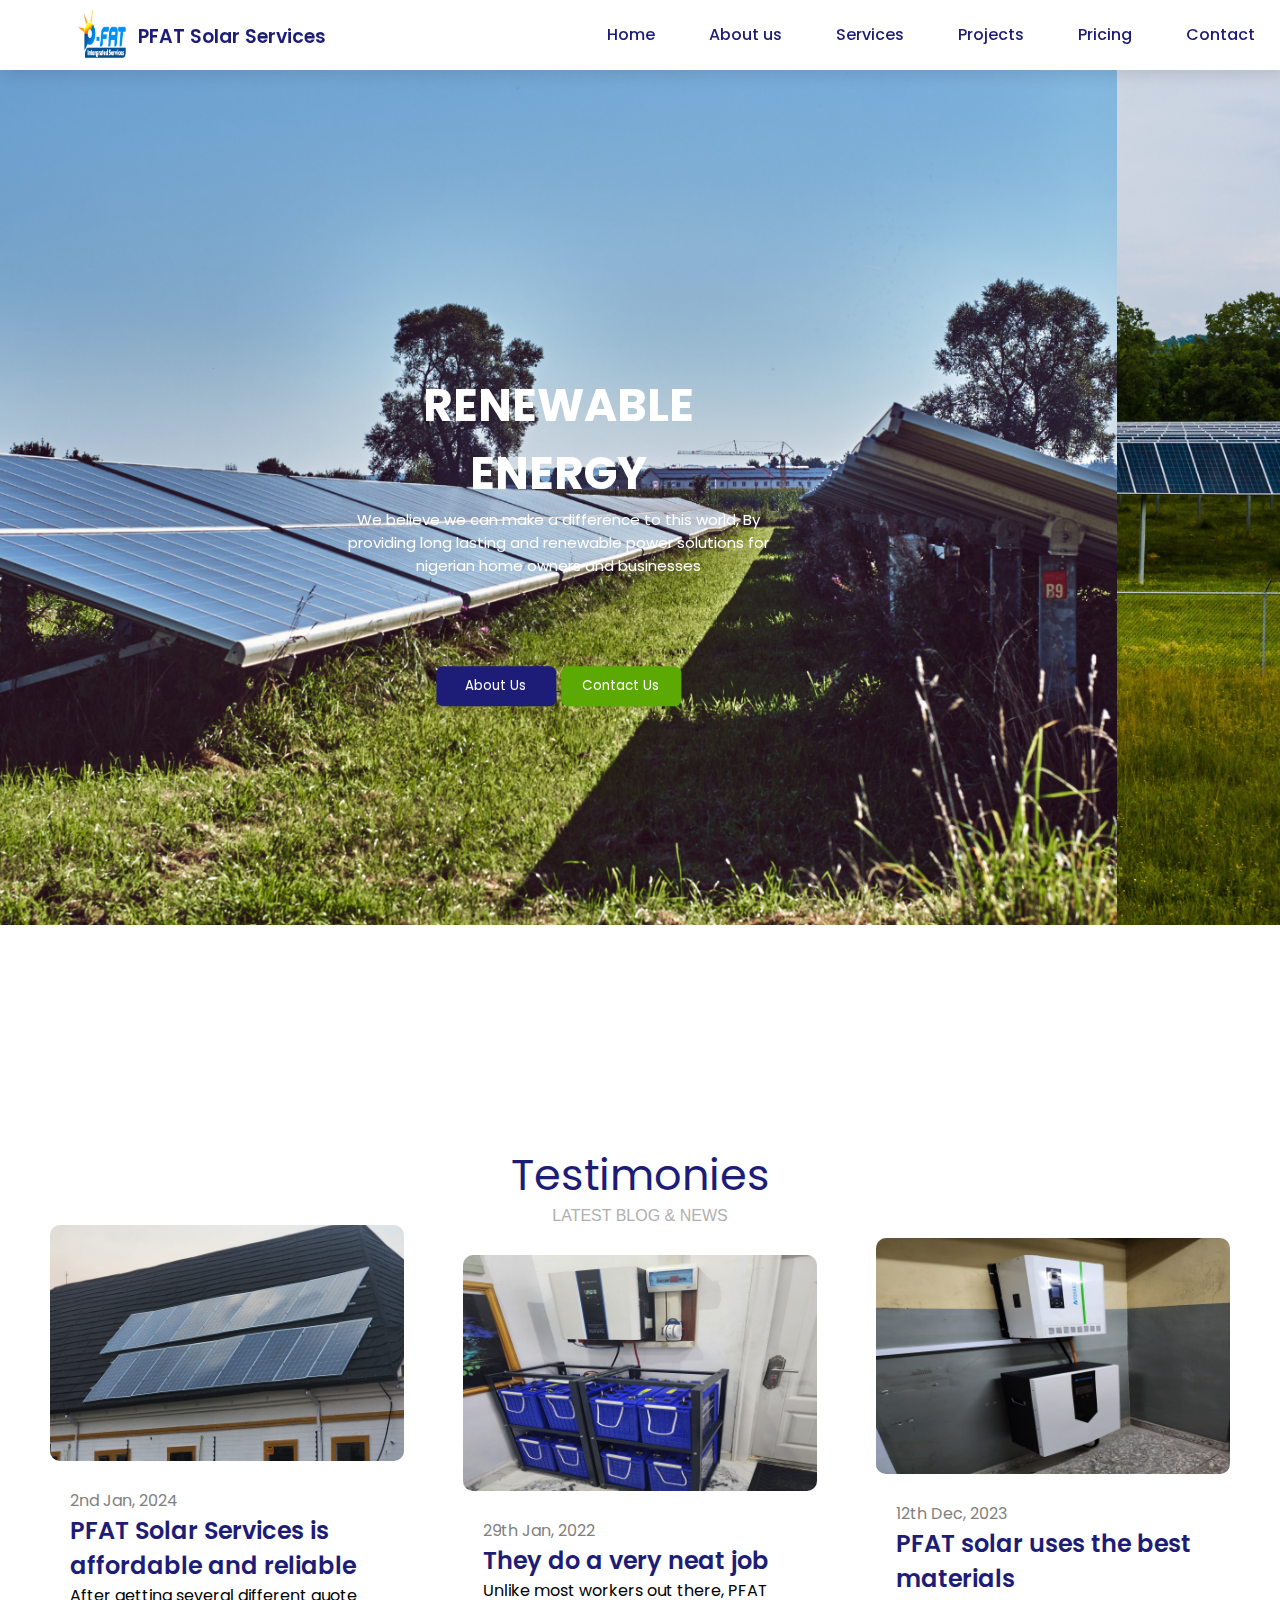
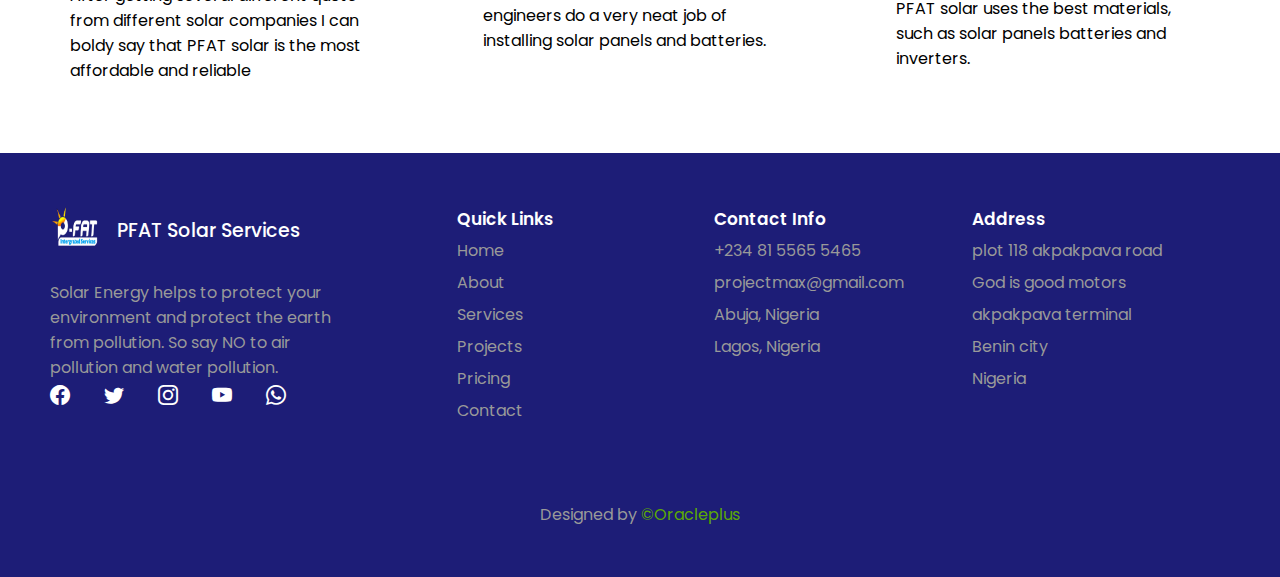
<file: index.html>
<!DOCTYPE html>
<html lang="en">
  <head>
    <meta charset="UTF-8" />
    <meta http-equiv="X-UA-Compatible" content="IE=edge" />
    <meta name="viewport" content="width=device-width, initial-scale=1.0" />
    <link rel="stylesheet" href="style.css" type="text/css" />
    <link
      href="https://cdn.jsdelivr.net/npm/bootstrap@5.1.3/dist/css/bootstrap.min.css"
      rel="stylesheet"
      integrity="sha384-1BmE4kWBq78iYhFldvKuhfTAU6auU8tT94WrHftjDbrCEXSU1oBoqyl2QvZ6jIW3"
      crossorigin="anonymous"
    />
    <link
      rel="stylesheet"
      href="https://cdn.jsdelivr.net/npm/bootstrap-icons@1.3.0/font/bootstrap-icons.css"
    />
    <title>PFAT Solar Services</title>
    <link
      rel="shortcut icon"
      type="image/png"
      href="assets/favicon image.png"
    />
  </head>

  <body>
    <div>
      <!-- Nav Bar -->
      <div class="main-bar">
        <nav>
          <input type="checkbox" id="check" />
          <label for="check" class="checkbtn">
            <span></span>
            <span></span>
            <span></span>
          </label>

          <div class="rolo">
            <a href="index.html">
              <img src="assets/reks.png" alt="" />
            </a>
          </div>

          <div class="logo-header">
            <a href="index.html"> PFAT Solar Services </a>
          </div>

          <ul>
            <li class="active"><a href="index.html">Home</a></li>
            <li><a href="about.html" target="_self">About us</a></li>
            <li><a href="service.html" target="_self">Services</a></li>
            <li><a href="project.html" target="_self">Projects</a></li>
            <li><a href="pricing.html" target="_self">Pricing</a></li>
            <li><a href="contact.html" target="_self">Contact</a></li>
          </ul>
        </nav>
      </div>

      <!-- carousel -->
      <div
        id="carouselExampleCaptions"
        class="carousel slide mag"
        data-bs-ride="carousel"
      >
        <div class="carousel-indicators">
          <button
            type="button"
            data-bs-target="#carouselExampleCaptions"
            data-bs-slide-to="0"
            class="active"
            aria-current="true"
            aria-label="Slide 1"
          ></button>
          <button
            type="button"
            data-bs-target="#carouselExampleCaptions"
            data-bs-slide-to="1"
            aria-label="Slide 2"
          ></button>
          <button
            type="button"
            data-bs-target="#carouselExampleCaptions"
            data-bs-slide-to="2"
            aria-label="Slide 3"
          ></button>
        </div>
        <div class="carousel-inner">
          <div class="carousel-item active solar1 pos">
            <div class="txt-alg pos-rel w-40 clr-white">
              <h1 class="font-60">SOLAR POWER</h1>
              <p class="font-15">
                Solar energy is a good way to make electricity without harming the environment. 
              It helps to stop climate change and makes the air cleaner. 
              It also saves money and makes people safer and happier....
              </p>
              <div class="btn-div">
                <a href="about.html" target="_self">
                  <button class="btn-blue">About Us</button>
                </a>
                <a href="contact.html" target="_self">
                  <button class="btn-green">Contact Us</button>
                </a>
              </div>
            </div>
            <div class="carousel-caption d-none d-md-block"></div>
          </div>
          <div class="carousel-item solar2 pos">
            <div class="txt-alg pos-rel w-40 clr-white">
              <h1 class="font-60">SAVE THE EARTH</h1>
              <p class="font-15">
                We believe we can make a difference to this world,
                 By providing long lasting and renewable power solutions for nigerian
            home owners and businesses
              </p>
              <div class="btn-div">
                <a href="about.html" target="_self">
                  <button class="btn-blue">About Us</button>
                </a>
                <a href="contact.html" target="_self">
                  <button class="btn-green">Contact Us</button>
                </a>
              </div>
            </div>
            <div class="carousel-caption d-none d-md-block"></div>
          </div>
          <div class="carousel-item solar3 pos">
            <div class="pos-rel w-40 txt-alg clr-white">
              <h1 class="font-60">RENEWABLE ENERGY</h1>
              <p class="font-15">
                We believe we can make a difference to this world, 
                By providing long lasting and renewable power solutions for nigerian
            home owners and businesses
              </p>
              <div class="btn-div">
                <a href="about.html" target="_self">
                  <button class="btn-blue">About Us</button>
                </a>
                <a href="contact.html" target="_self">
                  <button class="btn-green">Contact Us</button>
                </a>
              </div>
            </div>
            <div class="carousel-caption d-none d-md-block"></div>
          </div>
        </div>
        <button
          class="carousel-control-prev"
          type="button"
          data-bs-target="#carouselExampleCaptions"
          data-bs-slide="prev"
        >
          <span class="carousel-control-prev-icon" aria-hidden="true"></span>
          <span class="visually-hidden">Previous</span>
        </button>
        <button
          class="carousel-control-next"
          type="button"
          data-bs-target="#carouselExampleCaptions"
          data-bs-slide="next"
        >
          <span class="carousel-control-next-icon" aria-hidden="true"></span>
          <span class="visually-hidden">Next</span>
        </button>
      </div>
      <!-- OUR TEAM -->
      <div class="p-50">
        <div class="mtb-20 txt-alg">
          <div class="blog-font clr-blue">Our Team</div>
          <p class="sub-headings">OUR EXPERT AGENTS</p>
        </div>

        <div class="team-container">
          <div class="txt-alg card-me">
            <div><img src="img/robin.png" /></div>
            <div class="p-10">
              <h3 class="clr-blue">Robin Smith</h3>
              <p class="clr-red">Technical Director</p>
            </div>
          </div>
          <div class="txt-alg card-me">
            <div><img src="img/david.png" /></div>
            <div class="p-10">
              <h3 class="clr-blue">David Bairstow</h3>
              <p class="clr-red">Manager</p>
            </div>
          </div>
          <div class="txt-alg card-me">
            <div><img src="img/wood.png" /></div>
            <div class="p-10">
              <h3 class="clr-blue">Snow Wood</h3>
              <p class="clr-red">Assistant Manager</p>
            </div>
          </div>
          <div class="txt-alg card-me">
            <div><img src="img/john.png" /></div>
            <div class="p-10">
              <h3 class="clr-blue">Barry John</h3>
              <p class="clr-red">Technician</p>
            </div>
          </div>
        </div>
      </div>

      <!-- THE SOLAR GUY -->
      <div class="p-50">
        <div class="mtb-20 txt-alg">
          <div class="blog-font clr-blue">D Solar Guy</div>
          <p class="sub-headings">ALL YOU NEED TO KNOW</p>
        </div>

        <div class="container-ff">
          <iframe width="100%" height="315" src="https://www.youtube.com/embed/M5FQs2HDeVo?si=d0Mk5VIYqygzjD2S" title="YouTube video player" frameborder="0" allow="accelerometer; autoplay; clipboard-write; encrypted-media; gyroscope; picture-in-picture; web-share" allowfullscreen></iframe>
        </div>
      </div>
      <!-- Our Blogs -->
      <section class="ptb-50">
        <div class="txt-alg">
          <div class="blog-font clr-blue">Testimonies</div>
          <p class="sub-headings">LATEST BLOG & NEWS</p>
        </div>

        <div class="blogs-contain">
          <div class="blog-box">
            <div class="blog-img">
              <img src="assets/solar2.jpeg" alt="" />
            </div>

            <div class="blog-text">
              <span>2nd Jan, 2024</span>
              <a href="#" class="blog-title"
                >PFAT Solar Services is affordable and reliable</a
              >
              <p>
                After getting several different quote from different solar
                companies I can boldy say that PFAT solar is the most affordable 
                and reliable
              </p>
            </div>
          </div>

          <div class="blog-box">
            <div class="blog-img">
              <img src="img/solarp2.jpeg" alt="" />
            </div>

            <div class="blog-text">
              <span>29th Jan, 2022</span>
              <a href="#" class="blog-title"
                >They do a very neat job</a
              >
              <p>
                Unlike most workers out there, PFAT engineers do a very neat job 
                of installing solar panels and batteries.
              </p>
            </div>
          </div>

          <div class="blog-box">
            <div class="blog-img">
              <img src="img/solarp3.jpeg" alt="" />
            </div>

            <div class="blog-text">
              <span>12th Dec, 2023</span>
              <a href="#" class="blog-title"
                >PFAT solar uses the best materials</a
              >
              <p>
                PFAT solar uses the best materials, such as solar panels batteries and 
                inverters.
              </p>
            </div>
          </div>
        </div>
      </section>

      <!-- Footer -->
      <footer class="footer">
        <div class="footer-left">
          <div class="container-xx">
            <div class="footer-img">
              <img src="assets/yoo.png" alt="Logo" />
            </div>
            <div class="footer-link">
              <a href="#" class="white"> PFAT Solar Services </a>
            </div>
          </div>
          <p>
            Solar Energy helps to protect your environment and protect the earth
            from pollution. So say NO to air pollution and water pollution.
          </p>
          <div class="socials">
            <a href="#"><i class="bi bi-facebook"></i></a>
            <a href="#"><i class="bi bi-twitter"></i></a>
            <a href="https://www.instagram.com/pfatsolar/" target="_blank"><i class="bi bi-instagram"></i></a>
            <a href="https://www.youtube.com/@D.solarguy" target="_blank"><i class="bi bi-youtube"></i></a>
            <a href="#"><i class="bi bi-whatsapp"></i></a>
          </div>
        </div>
        <ul class="footer-right">
          <li>
            <h2>Quick Links</h2>
            <ul class="box">
              <li><a href="#">Home</a></li>
              <li><a href="about.html">About</a></li>
              <li><a href="services.html">Services</a></li>
              <li><a href="projects.html">Projects</a></li>
              <li><a href="pricing.html">Pricing</a></li>
              <li><a href="contact.html">Contact</a></li>
            </ul>
          </li>
          <li class="features">
            <h2>Contact Info</h2>
            <ul class="box">
              <li><a href="8155655465">+234 81 5565 5465</a></li>
              <li><a href="#">projectmax@gmail.com</a></li>
              <li><a href="#">Abuja, Nigeria</a></li>
              <li><a href="#">Lagos, Nigeria</a></li>
            </ul>
          </li>
          <li>
            <h2>Address</h2>
            <ul class="box">
              <li><a href="#">plot 118 akpakpava road</a></li>
              <li><a href="#">God is good motors akpakpava terminal</a></li>
              <li><a href="#">Benin city</a></li>
              <li><a href="#">Nigeria</a></li>
            </ul>
          </li>
        </ul>

        <div class="footer-bottom">
          <p>
            Designed by
            <span class="project"> &copy;Oracleplus </span>
          </p>
        </div>
      </footer>
    </div>

    <script
      src="https://cdn.jsdelivr.net/npm/bootstrap@5.2.3/dist/js/bootstrap.bundle.min.js"
      integrity="sha384-kenU1KFdBIe4zVF0s0G1M5b4hcpxyD9F7jL+jjXkk+Q2h455rYXK/7HAuoJl+0I4"
      crossorigin="anonymous"
    ></script>
  </body>
</html>
</file>
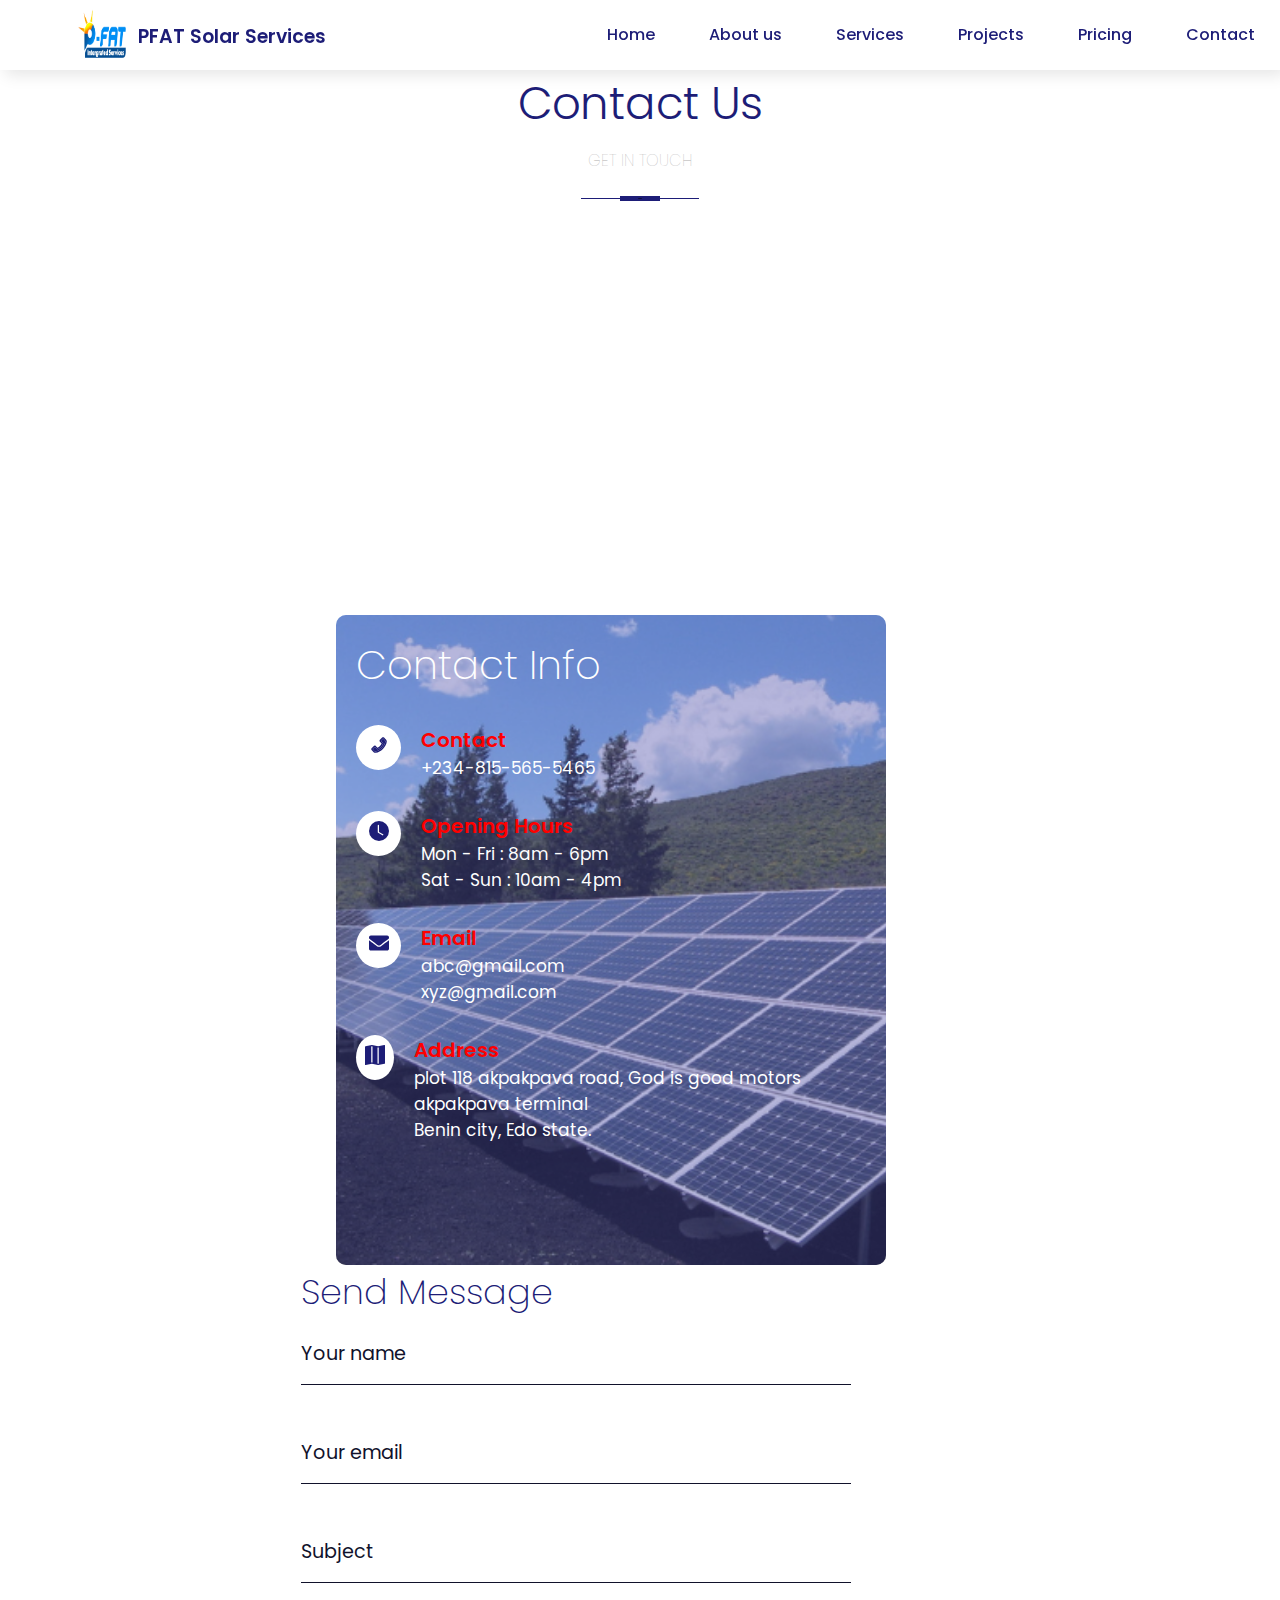
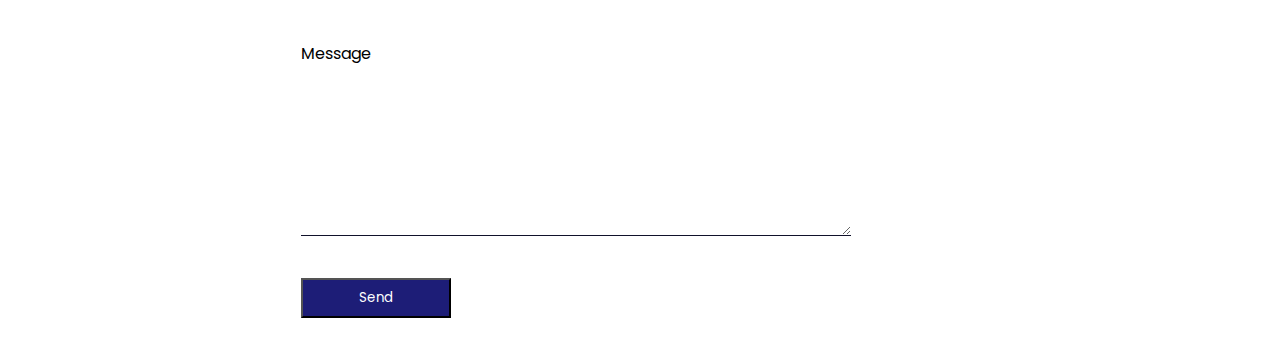
<file: contact.html>
<!DOCTYPE html>
<html lang="en">
  <head>
    <meta charset="UTF-8" />
    <meta http-equiv="X-UA-Compatible" content="IE=edge" />
    <meta name="viewport" content="width=device-width, initial-scale=1.0" />
    <title>Contact</title>
    <link rel="stylesheet" href="contact.css" />
    <link rel="stylesheet" href="style.css" type="text/css" />
    <link
      rel="shortcut icon"
      type="image/png"
      href="assets/favicon image.png"
    />
  </head>
  <body>
    <!-- Nav Bar -->
    <div class="main-bar">
      <nav>
        <input type="checkbox" id="check" />
        <label for="check" class="checkbtn">
          <span></span>
          <span></span>
          <span></span>
        </label>

        <div class="rolo">
          <a href="index.html">
            <img src="assets/reks.png" alt="" />
          </a>
        </div>

        <div class="logo-header">
          <a href="index.html"> PFAT Solar Services </a>
        </div>

        <ul>
          <li class="active"><a href="index.html">Home</a></li>
          <li><a href="about.html" target="_self">About us</a></li>
          <li><a href="service.html" target="_self">Services</a></li>
          <li><a href="project.html" target="_self">Projects</a></li>
          <li><a href="pricing.html" target="_self">Pricing</a></li>
          <li><a href="contact.html" target="_self">Contact</a></li>
        </ul>
      </nav>
    </div>

    <div class="contact-body">
      <!-- -----------------TITLE SECTION -->
      <h2 class="contact-title">Contact Us</h2>
      <h4 class="contact-sub-title">GET IN TOUCH</h4>
      <!-- --------------------BUTTONS SECTION -->
      <div class="contact-span">
        <svg
          xmlns="http://www.w3.org/2000/svg"
          width="16"
          height="16"
          fill="currentColor"
          id="midfirstl-svg"
          class="bi bi-dash-lg"
          viewBox="0 0 16 16"
        >
          <path
            fill-rule="evenodd"
            d="M2 8a.5.5 0 0 1 .5-.5h11a.5.5 0 0 1 0 1h-11A.5.5 0 0 1 2 8Z"
          />
        </svg>
        <svg
          xmlns="http://www.w3.org/2000/svg"
          width="16"
          height="16"
          fill="currentColor"
          id="middl-svg"
          class="bi bi-dash-lg"
          viewBox="0 0 16 16"
        >
          <path
            fill-rule="evenodd"
            d="M2 8a.5.5 0 0 1 .5-.5h11a.5.5 0 0 1 0 1h-11A.5.5 0 0 1 2 8Z"
          />
        </svg>
        <svg
          xmlns="http://www.w3.org/2000/svg"
          width="16"
          height="16"
          fill="currentColor"
          id="midlastl-svg"
          class="bi bi-dash-lg"
          viewBox="0 0 16 16"
        >
          <path
            fill-rule="evenodd"
            d="M2 8a.5.5 0 0 1 .5-.5h11a.5.5 0 0 1 0 1h-11A.5.5 0 0 1 2 8Z"
          />
        </svg>
      </div>
      <div class="map">
        <iframe
          src=" https://www.google.com/maps/embed?pb=!1m18!1m12!1m3!1d3965.397582184817!2d5.6318268737285475!3d6.3425256252425575!2m3!1f0!2f0!3f0!3m2!1i1024!2i768!4f13.1!3m3!1m2!1s0x1040d3708dd0ed55%3A0xb14e19d71612898f!2s114%20Akpakpava%20St%2C%20Avbiama%2C%20Benin%20City%20300102%2C%20Edo!5e0!3m2!1sen!2sng!4v1705077079146!5m2!1sen!2sng"
          width="100%"
          height="350"
          style="border: 0"
          allowfullscreen=""
          loading="lazy"
        ></iframe>
      </div>

      <!-- Content -->
      <div class="contact-content">
        <!-- Left -->
        <div class="contact-left">
          <div class="overlay">
            <h2>Contact Info</h2>
            <div class="mini-content">
              <div class="contact-icon">
                <svg
                  stroke="currentColor"
                  fill="currentColor"
                  stroke-width="0"
                  viewBox="0 0 1024 1024"
                  id="contact-svg"
                  height="1em"
                  width="1em"
                  xmlns="http://www.w3.org/2000/svg"
                >
                  <path
                    d="M721.7 184.9L610.9 295.8l120.8 120.7-8 21.6A481.29 481.29 0 0 1 438 723.9l-21.6 8-.9-.9-119.8-120-110.8 110.9 104.5 104.5c10.8 10.7 26 15.7 40.8 13.2 117.9-19.5 235.4-82.9 330.9-178.4s158.9-213.1 178.4-331c2.5-14.8-2.5-30-13.3-40.8L721.7 184.9z"
                  ></path>
                  <path
                    d="M877.1 238.7L770.6 132.3c-13-13-30.4-20.3-48.8-20.3s-35.8 7.2-48.8 20.3L558.3 246.8c-13 13-20.3 30.5-20.3 48.9 0 18.5 7.2 35.8 20.3 48.9l89.6 89.7a405.46 405.46 0 0 1-86.4 127.3c-36.7 36.9-79.6 66-127.2 86.6l-89.6-89.7c-13-13-30.4-20.3-48.8-20.3a68.2 68.2 0 0 0-48.8 20.3L132.3 673c-13 13-20.3 30.5-20.3 48.9 0 18.5 7.2 35.8 20.3 48.9l106.4 106.4c22.2 22.2 52.8 34.9 84.2 34.9 6.5 0 12.8-.5 19.2-1.6 132.4-21.8 263.8-92.3 369.9-198.3C818 606 888.4 474.6 910.4 342.1c6.3-37.6-6.3-76.3-33.3-103.4zm-37.6 91.5c-19.5 117.9-82.9 235.5-178.4 331s-213 158.9-330.9 178.4c-14.8 2.5-30-2.5-40.8-13.2L184.9 721.9 295.7 611l119.8 120 .9.9 21.6-8a481.29 481.29 0 0 0 285.7-285.8l8-21.6-120.8-120.7 110.8-110.9 104.5 104.5c10.8 10.8 15.8 26 13.3 40.8z"
                  ></path>
                </svg>
              </div>
              <div class="contact-texts">
                <h4>Contact</h4>
                <p>+234-815-565-5465</p>
              </div>
            </div>
            <div class="mini-content">
              <div class="contact-icon">
                <svg
                  stroke="currentColor"
                  fill="currentColor"
                  stroke-width="0"
                  viewBox="0 0 16 16"
                  id="contact-svg"
                  height="1em"
                  width="1em"
                  xmlns="http://www.w3.org/2000/svg"
                >
                  <path
                    d="M16 8A8 8 0 1 1 0 8a8 8 0 0 1 16 0zM8 3.5a.5.5 0 0 0-1 0V9a.5.5 0 0 0 .252.434l3.5 2a.5.5 0 0 0 .496-.868L8 8.71V3.5z"
                  ></path>
                </svg>
              </div>
              <div class="contact-texts">
                <h4>Opening Hours</h4>
                <p>Mon - Fri : 8am - 6pm</p>
                <p>Sat - Sun : 10am - 4pm</p>
              </div>
            </div>
            <div class="mini-content">
              <div class="contact-icon">
                <svg
                  stroke="currentColor"
                  fill="currentColor"
                  stroke-width="0"
                  viewBox="0 0 512 512"
                  id="contact-svg"
                  height="1em"
                  width="1em"
                  xmlns="http://www.w3.org/2000/svg"
                >
                  <path
                    d="M502.3 190.8c3.9-3.1 9.7-.2 9.7 4.7V400c0 26.5-21.5 48-48 48H48c-26.5 0-48-21.5-48-48V195.6c0-5 5.7-7.8 9.7-4.7 22.4 17.4 52.1 39.5 154.1 113.6 21.1 15.4 56.7 47.8 92.2 47.6 35.7.3 72-32.8 92.3-47.6 102-74.1 131.6-96.3 154-113.7zM256 320c23.2.4 56.6-29.2 73.4-41.4 132.7-96.3 142.8-104.7 173.4-128.7 5.8-4.5 9.2-11.5 9.2-18.9v-19c0-26.5-21.5-48-48-48H48C21.5 64 0 85.5 0 112v19c0 7.4 3.4 14.3 9.2 18.9 30.6 23.9 40.7 32.4 173.4 128.7 16.8 12.2 50.2 41.8 73.4 41.4z"
                  ></path>
                </svg>
              </div>
              <div class="contact-texts">
                <h4>Email</h4>
                <p>abc@gmail.com</p>
                <p>xyz@gmail.com</p>
              </div>
            </div>
            <div class="mini-content">
              <div class="contact-icon">
                <svg
                  stroke="currentColor"
                  fill="currentColor"
                  stroke-width="0"
                  viewBox="0 0 16 16"
                  id="contact-svg"
                  height="1em"
                  width="1em"
                  xmlns="http://www.w3.org/2000/svg"
                >
                  <path
                    fill-rule="evenodd"
                    d="M16 .5a.5.5 0 0 0-.598-.49L10.5.99 5.598.01a.5.5 0 0 0-.196 0l-5 1A.5.5 0 0 0 0 1.5v14a.5.5 0 0 0 .598.49l4.902-.98 4.902.98a.502.502 0 0 0 .196 0l5-1A.5.5 0 0 0 16 14.5V.5zM5 14.09V1.11l.5-.1.5.1v12.98l-.402-.08a.498.498 0 0 0-.196 0L5 14.09zm5 .8V1.91l.402.08a.5.5 0 0 0 .196 0L11 1.91v12.98l-.5.1-.5-.1z"
                  ></path>
                </svg>
              </div>
              <div class="contact-texts">
                <h4>Address</h4>
                <p>plot 118 akpakpava road, God is good motors akpakpava terminal</p>
                <p>Benin city, Edo state.</p>
              </div>
            </div>
          </div>
        </div>
        <!-- Right -->
        <div class="contact-right">
          <h2>Send Message</h2>
          <div class="form">
            <div class="form-group">
              <input type="text" id="fullname" placeholder="Your name" />
              <label for="fullname">Your name</label>
            </div>

            <div class="form-group">
              <input type="email" id="emailaddress" placeholder="Your email" />
              <label for="emailaddress">Your email</label>
            </div>
            <div class="form-group">
              <input type="text" id="fullname" placeholder="Subject" />
              <label for="fullname">Subject</label>
            </div>

            <div class="form-group">
              <div class="mssg">Message</div>
              <textarea name="message" id="message"></textarea>
            </div>
            <div class="spacer10"></div>

            <div class="centered-btn-wrapper">
              <button type="submit" class="btn">Send</button>
            </div>
          </div>
        </div>
      </div>
    </div>
  </body>
</html>
</file>
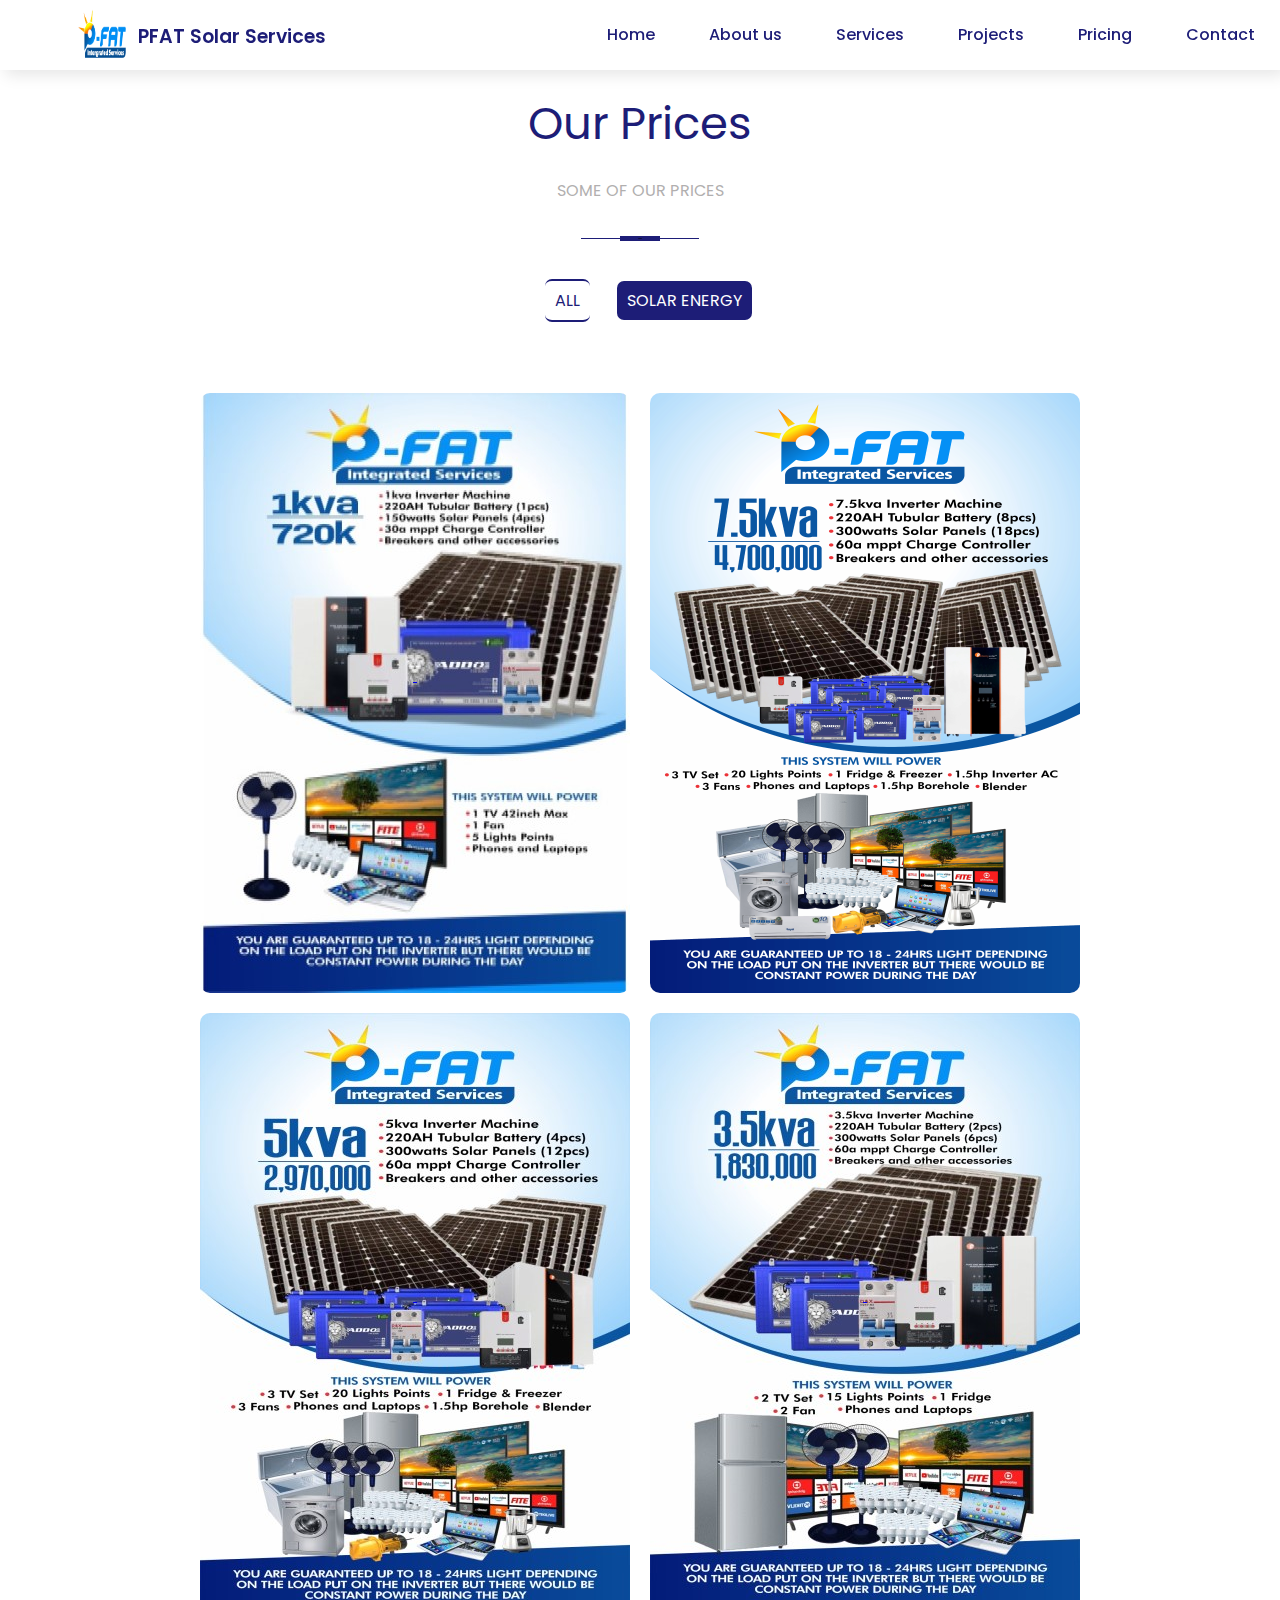
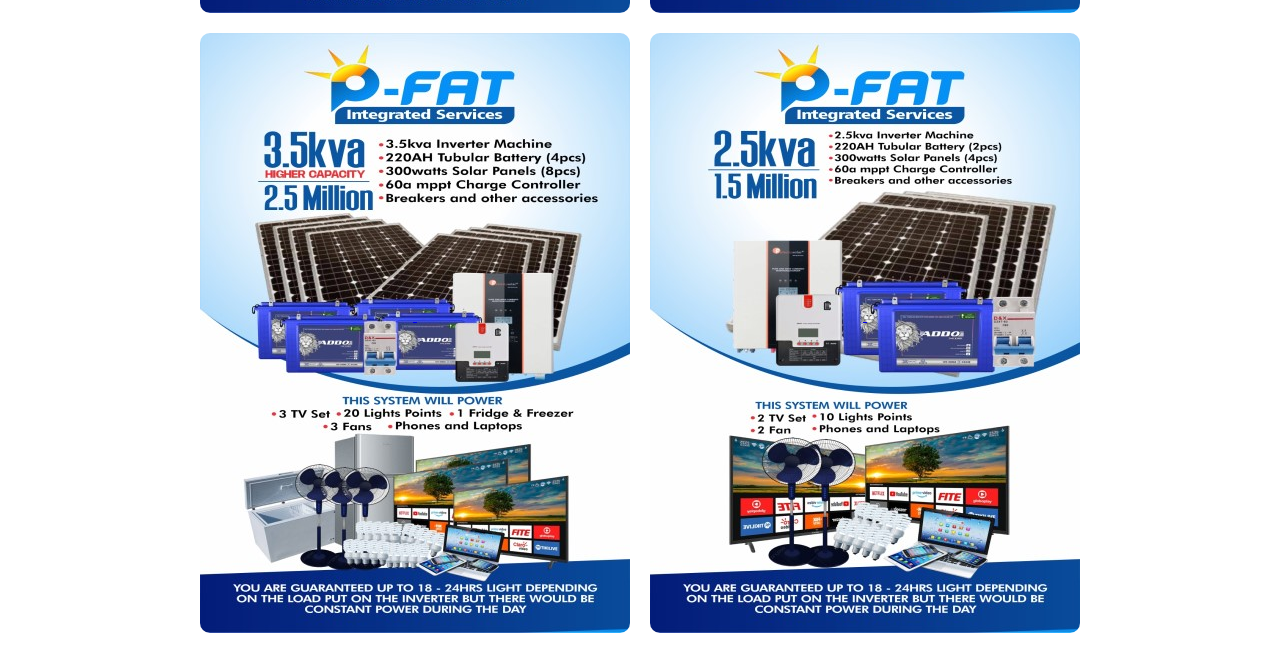
<file: pricing.html>
<!DOCTYPE html>
<html lang="en">
  <head>
    <meta charset="UTF-8" />
    <meta http-equiv="X-UA-Compatible" content="IE=edge" />
    <meta name="viewport" content="width=device-width, initial-scale=1.0" />
    <title>Pricing</title>
    <link rel="stylesheet" href="pricing.css" />
    <link
      rel="shortcut icon"
      type="image/png"
      href="assets/favicon image.png"
    />
    <link rel="stylesheet" href="style.css" type="text/css" />
  </head>

  <body>
    <!-- Nav Bar -->
    <div class="main-bar">
      <nav>
        <input type="checkbox" id="check" />
        <label for="check" class="checkbtn">
          <span></span>
          <span></span>
          <span></span>
        </label>

        <div class="rolo">
          <a href="index.html">
            <img src="assets/reks.png" alt="" />
          </a>
        </div>

        <div class="logo-header">
          <a href="index.html"> PFAT Solar Services </a>
        </div>

        <ul>
          <li class="active"><a href="index.html">Home</a></li>
          <li><a href="about.html" target="_self">About us</a></li>
          <li><a href="service.html" target="_self">Services</a></li>
          <li><a href="project.html" target="_self">Projects</a></li>
          <li><a href="pricing.html" target="_self">Pricing</a></li>
          <li><a href="contact.html" target="_self">Contact</a></li>
        </ul>
      </nav>
    </div>
    <div class="project-body project-pad">
      <!-- -----------------TITLE SECTION -->
      <div class="project-title">Our Prices</div>
      <div class="project-sub-title">SOME OF OUR PRICES</div>
      <!-- --------------------BUTTONS SECTION -->
      <div class="project-span">
        <svg
          xmlns="http://www.w3.org/2000/svg"
          width="16"
          height="16"
          fill="currentColor"
          id="midfirstl-svg"
          class="bi bi-dash-lg"
          viewBox="0 0 16 16"
        >
          <path
            fill-rule="evenodd"
            d="M2 8a.5.5 0 0 1 .5-.5h11a.5.5 0 0 1 0 1h-11A.5.5 0 0 1 2 8Z"
          />
        </svg>
        <svg
          xmlns="http://www.w3.org/2000/svg"
          width="16"
          height="16"
          fill="currentColor"
          id="middl-svg"
          class="bi bi-dash-lg"
          viewBox="0 0 16 16"
        >
          <path
            fill-rule="evenodd"
            d="M2 8a.5.5 0 0 1 .5-.5h11a.5.5 0 0 1 0 1h-11A.5.5 0 0 1 2 8Z"
          />
        </svg>
        <svg
          xmlns="http://www.w3.org/2000/svg"
          width="16"
          height="16"
          fill="currentColor"
          id="midlastl-svg"
          class="bi bi-dash-lg"
          viewBox="0 0 16 16"
        >
          <path
            fill-rule="evenodd"
            d="M2 8a.5.5 0 0 1 .5-.5h11a.5.5 0 0 1 0 1h-11A.5.5 0 0 1 2 8Z"
          />
        </svg>
      </div>
      <div class="card-selector-Container">
        <div class="project-card-button">
          <input
            type="radio"
            name="project-btn"
            value="ALL"
            id="button001"
            checked
          />
          <label for="button001">ALL</label>
        </div>
        <div class="project-card-button">
          <input
            type="radio"
            name="project-btn"
            value="WIND ENERGY"
            id="button002"
          />
          <label for="button002">SOLAR ENERGY</label>
        </div>
        <!-- <div class="project-card-button">
          <input
            type="radio"
            name="project-btn"
            value="WATER TURBINES"
            id="button003"
          />
          <label for="button003">BATTERY INSTALLATIONS</label>
        </div>
        <div class="project-card-button">
          <input
            type="radio"
            name="project-btn"
            value="SOLAR PANEL"
            id="button004"
          />
          <label for="button004">SOLAR PANEL</label>
        </div>
      </div> -->
      <!-- ----------------CARDS SECTION -->
      <div class="project-cards-container">
        <!-- CARD1 -->
        <div class="project-card project-card001">
          <!-- <img
                src="./project-section-assets/solar1.jpg"
                alt="solar panel image"
              /> -->
          <div class="project-card-content">
            <h2>Solar Power Supply</h2>
            <p class="checker-paragraph">WIND ENERGY</p>
            <div class="icons">
              <a href="#" class="icon001">
                <svg
                  stroke="currentColor"
                  fill="none"
                  stroke-width="2"
                  viewBox="0 0 24 24"
                  stroke-linecap="round"
                  stroke-linejoin="round"
                  height="1em"
                  width="1em"
                  xmlns="http://www.w3.org/2000/svg"
                >
                  <path
                    d="M10 13a5 5 0 0 0 7.54.54l3-3a5 5 0 0 0-7.07-7.07l-1.72 1.71"
                  ></path>
                  <path
                    d="M14 11a5 5 0 0 0-7.54-.54l-3 3a5 5 0 0 0 7.07 7.07l1.71-1.71"
                  ></path>
                </svg>
              </a>
              <a href="#" class="icon001">
                <svg
                  stroke="currentColor"
                  fill="currentColor"
                  stroke-width="0"
                  viewBox="0 0 16 16"
                  height="1em"
                  width="1em"
                  xmlns="http://www.w3.org/2000/svg"
                >
                  <path
                    fill-rule="evenodd"
                    d="M5.828 10.172a.5.5 0 0 0-.707 0l-4.096 4.096V11.5a.5.5 0 0 0-1 0v3.975a.5.5 0 0 0 .5.5H4.5a.5.5 0 0 0 0-1H1.732l4.096-4.096a.5.5 0 0 0 0-.707zm4.344-4.344a.5.5 0 0 0 .707 0l4.096-4.096V4.5a.5.5 0 1 0 1 0V.525a.5.5 0 0 0-.5-.5H11.5a.5.5 0 0 0 0 1h2.768l-4.096 4.096a.5.5 0 0 0 0 .707z"
                  ></path>
                </svg>
              </a>
            </div>
          </div>
        </div>
        <!-- CARD2 -->
        <div class="project-card project-card002">
          <div class="project-card-content">
            <h2>Solar Power Supply</h2>
            <p class="checker-paragraph">WIND ENERGY</p>
            <div class="icons">
              <a href="#" class="icon001">
                <svg
                  stroke="currentColor"
                  fill="none"
                  stroke-width="2"
                  viewBox="0 0 24 24"
                  stroke-linecap="round"
                  stroke-linejoin="round"
                  height="1em"
                  width="1em"
                  xmlns="http://www.w3.org/2000/svg"
                >
                  <path
                    d="M10 13a5 5 0 0 0 7.54.54l3-3a5 5 0 0 0-7.07-7.07l-1.72 1.71"
                  ></path>
                  <path
                    d="M14 11a5 5 0 0 0-7.54-.54l-3 3a5 5 0 0 0 7.07 7.07l1.71-1.71"
                  ></path>
                </svg>
              </a>
              <a href="#" class="icon001">
                <svg
                  stroke="currentColor"
                  fill="currentColor"
                  stroke-width="0"
                  viewBox="0 0 16 16"
                  height="1em"
                  width="1em"
                  xmlns="http://www.w3.org/2000/svg"
                >
                  <path
                    fill-rule="evenodd"
                    d="M5.828 10.172a.5.5 0 0 0-.707 0l-4.096 4.096V11.5a.5.5 0 0 0-1 0v3.975a.5.5 0 0 0 .5.5H4.5a.5.5 0 0 0 0-1H1.732l4.096-4.096a.5.5 0 0 0 0-.707zm4.344-4.344a.5.5 0 0 0 .707 0l4.096-4.096V4.5a.5.5 0 1 0 1 0V.525a.5.5 0 0 0-.5-.5H11.5a.5.5 0 0 0 0 1h2.768l-4.096 4.096a.5.5 0 0 0 0 .707z"
                  ></path>
                </svg>
              </a>
            </div>
          </div>
        </div>
        <!-- CARD3 -->
        <div class="project-card project-card003">
          <div class="project-card-content">
            <h2>Installations</h2>
            <p class="checker-paragraph">BATTERY AND INVERTERS</p>
            <div class="icons">
              <a href="#" class="icon001">
                <svg
                  stroke="currentColor"
                  fill="none"
                  stroke-width="2"
                  viewBox="0 0 24 24"
                  stroke-linecap="round"
                  stroke-linejoin="round"
                  height="1em"
                  width="1em"
                  xmlns="http://www.w3.org/2000/svg"
                >
                  <path
                    d="M10 13a5 5 0 0 0 7.54.54l3-3a5 5 0 0 0-7.07-7.07l-1.72 1.71"
                  ></path>
                  <path
                    d="M14 11a5 5 0 0 0-7.54-.54l-3 3a5 5 0 0 0 7.07 7.07l1.71-1.71"
                  ></path>
                </svg>
              </a>
              <a href="#" class="icon001">
                <svg
                  stroke="currentColor"
                  fill="currentColor"
                  stroke-width="0"
                  viewBox="0 0 16 16"
                  height="1em"
                  width="1em"
                  xmlns="http://www.w3.org/2000/svg"
                >
                  <path
                    fill-rule="evenodd"
                    d="M5.828 10.172a.5.5 0 0 0-.707 0l-4.096 4.096V11.5a.5.5 0 0 0-1 0v3.975a.5.5 0 0 0 .5.5H4.5a.5.5 0 0 0 0-1H1.732l4.096-4.096a.5.5 0 0 0 0-.707zm4.344-4.344a.5.5 0 0 0 .707 0l4.096-4.096V4.5a.5.5 0 1 0 1 0V.525a.5.5 0 0 0-.5-.5H11.5a.5.5 0 0 0 0 1h2.768l-4.096 4.096a.5.5 0 0 0 0 .707z"
                  ></path>
                </svg>
              </a>
            </div>
          </div>
        </div>
        <!-- CARD4 -->
        <div class="project-card project-card004">
          <div class="project-card-content">
            <h2>Installations</h2>
            <p class="checker-paragraph">BATTERY AND INVERTERS</p>
            <div class="icons">
              <a href="#" class="icon001">
                <svg
                  stroke="currentColor"
                  fill="none"
                  stroke-width="2"
                  viewBox="0 0 24 24"
                  stroke-linecap="round"
                  stroke-linejoin="round"
                  height="1em"
                  width="1em"
                  xmlns="http://www.w3.org/2000/svg"
                >
                  <path
                    d="M10 13a5 5 0 0 0 7.54.54l3-3a5 5 0 0 0-7.07-7.07l-1.72 1.71"
                  ></path>
                  <path
                    d="M14 11a5 5 0 0 0-7.54-.54l-3 3a5 5 0 0 0 7.07 7.07l1.71-1.71"
                  ></path>
                </svg>
              </a>
              <a href="#" class="icon001">
                <svg
                  stroke="currentColor"
                  fill="currentColor"
                  stroke-width="0"
                  viewBox="0 0 16 16"
                  height="1em"
                  width="1em"
                  xmlns="http://www.w3.org/2000/svg"
                >
                  <path
                    fill-rule="evenodd"
                    d="M5.828 10.172a.5.5 0 0 0-.707 0l-4.096 4.096V11.5a.5.5 0 0 0-1 0v3.975a.5.5 0 0 0 .5.5H4.5a.5.5 0 0 0 0-1H1.732l4.096-4.096a.5.5 0 0 0 0-.707zm4.344-4.344a.5.5 0 0 0 .707 0l4.096-4.096V4.5a.5.5 0 1 0 1 0V.525a.5.5 0 0 0-.5-.5H11.5a.5.5 0 0 0 0 1h2.768l-4.096 4.096a.5.5 0 0 0 0 .707z"
                  ></path>
                </svg>
              </a>
            </div>
          </div>
        </div>
        <!-- CARD5 -->

        <div class="project-card project-card005">
          <div class="project-card-content">
            <h2>Apartment Solar System</h2>
            <p class="checker-paragraph">SOLAR PANEL</p>
            <div class="icons">
              <a href="#" class="icon001">
                <svg
                  stroke="currentColor"
                  fill="none"
                  stroke-width="2"
                  viewBox="0 0 24 24"
                  stroke-linecap="round"
                  stroke-linejoin="round"
                  height="1em"
                  width="1em"
                  xmlns="http://www.w3.org/2000/svg"
                >
                  <path
                    d="M10 13a5 5 0 0 0 7.54.54l3-3a5 5 0 0 0-7.07-7.07l-1.72 1.71"
                  ></path>
                  <path
                    d="M14 11a5 5 0 0 0-7.54-.54l-3 3a5 5 0 0 0 7.07 7.07l1.71-1.71"
                  ></path>
                </svg>
              </a>
              <a href="#" class="icon001">
                <svg
                  stroke="currentColor"
                  fill="currentColor"
                  stroke-width="0"
                  viewBox="0 0 16 16"
                  height="1em"
                  width="1em"
                  xmlns="http://www.w3.org/2000/svg"
                >
                  <path
                    fill-rule="evenodd"
                    d="M5.828 10.172a.5.5 0 0 0-.707 0l-4.096 4.096V11.5a.5.5 0 0 0-1 0v3.975a.5.5 0 0 0 .5.5H4.5a.5.5 0 0 0 0-1H1.732l4.096-4.096a.5.5 0 0 0 0-.707zm4.344-4.344a.5.5 0 0 0 .707 0l4.096-4.096V4.5a.5.5 0 1 0 1 0V.525a.5.5 0 0 0-.5-.5H11.5a.5.5 0 0 0 0 1h2.768l-4.096 4.096a.5.5 0 0 0 0 .707z"
                  ></path>
                </svg>
              </a>
            </div>
          </div>
        </div>
        <!-- CARD6 -->
        <div class="project-card project-card006">
          <div class="project-card-content">
            <h2>Apartment Solar System</h2>
            <p class="checker-paragraph">SOLAR PANEL</p>
            <div class="icons">
              <a href="#" class="icon001">
                <svg
                  stroke="currentColor"
                  fill="none"
                  stroke-width="2"
                  viewBox="0 0 24 24"
                  stroke-linecap="round"
                  stroke-linejoin="round"
                  height="1em"
                  width="1em"
                  xmlns="http://www.w3.org/2000/svg"
                >
                  <path
                    d="M10 13a5 5 0 0 0 7.54.54l3-3a5 5 0 0 0-7.07-7.07l-1.72 1.71"
                  ></path>
                  <path
                    d="M14 11a5 5 0 0 0-7.54-.54l-3 3a5 5 0 0 0 7.07 7.07l1.71-1.71"
                  ></path>
                </svg>
              </a>
              <a href="#" class="icon001">
                <svg
                  stroke="currentColor"
                  fill="currentColor"
                  stroke-width="0"
                  viewBox="0 0 16 16"
                  height="1em"
                  width="1em"
                  xmlns="http://www.w3.org/2000/svg"
                >
                  <path
                    fill-rule="evenodd"
                    d="M5.828 10.172a.5.5 0 0 0-.707 0l-4.096 4.096V11.5a.5.5 0 0 0-1 0v3.975a.5.5 0 0 0 .5.5H4.5a.5.5 0 0 0 0-1H1.732l4.096-4.096a.5.5 0 0 0 0-.707zm4.344-4.344a.5.5 0 0 0 .707 0l4.096-4.096V4.5a.5.5 0 1 0 1 0V.525a.5.5 0 0 0-.5-.5H11.5a.5.5 0 0 0 0 1h2.768l-4.096 4.096a.5.5 0 0 0 0 .707z"
                  ></path>
                </svg>
              </a>
            </div>
          </div>
        </div>
      </div>
    </div>
    <script src="./project.js"></script>
  </body>
</html>
</file>
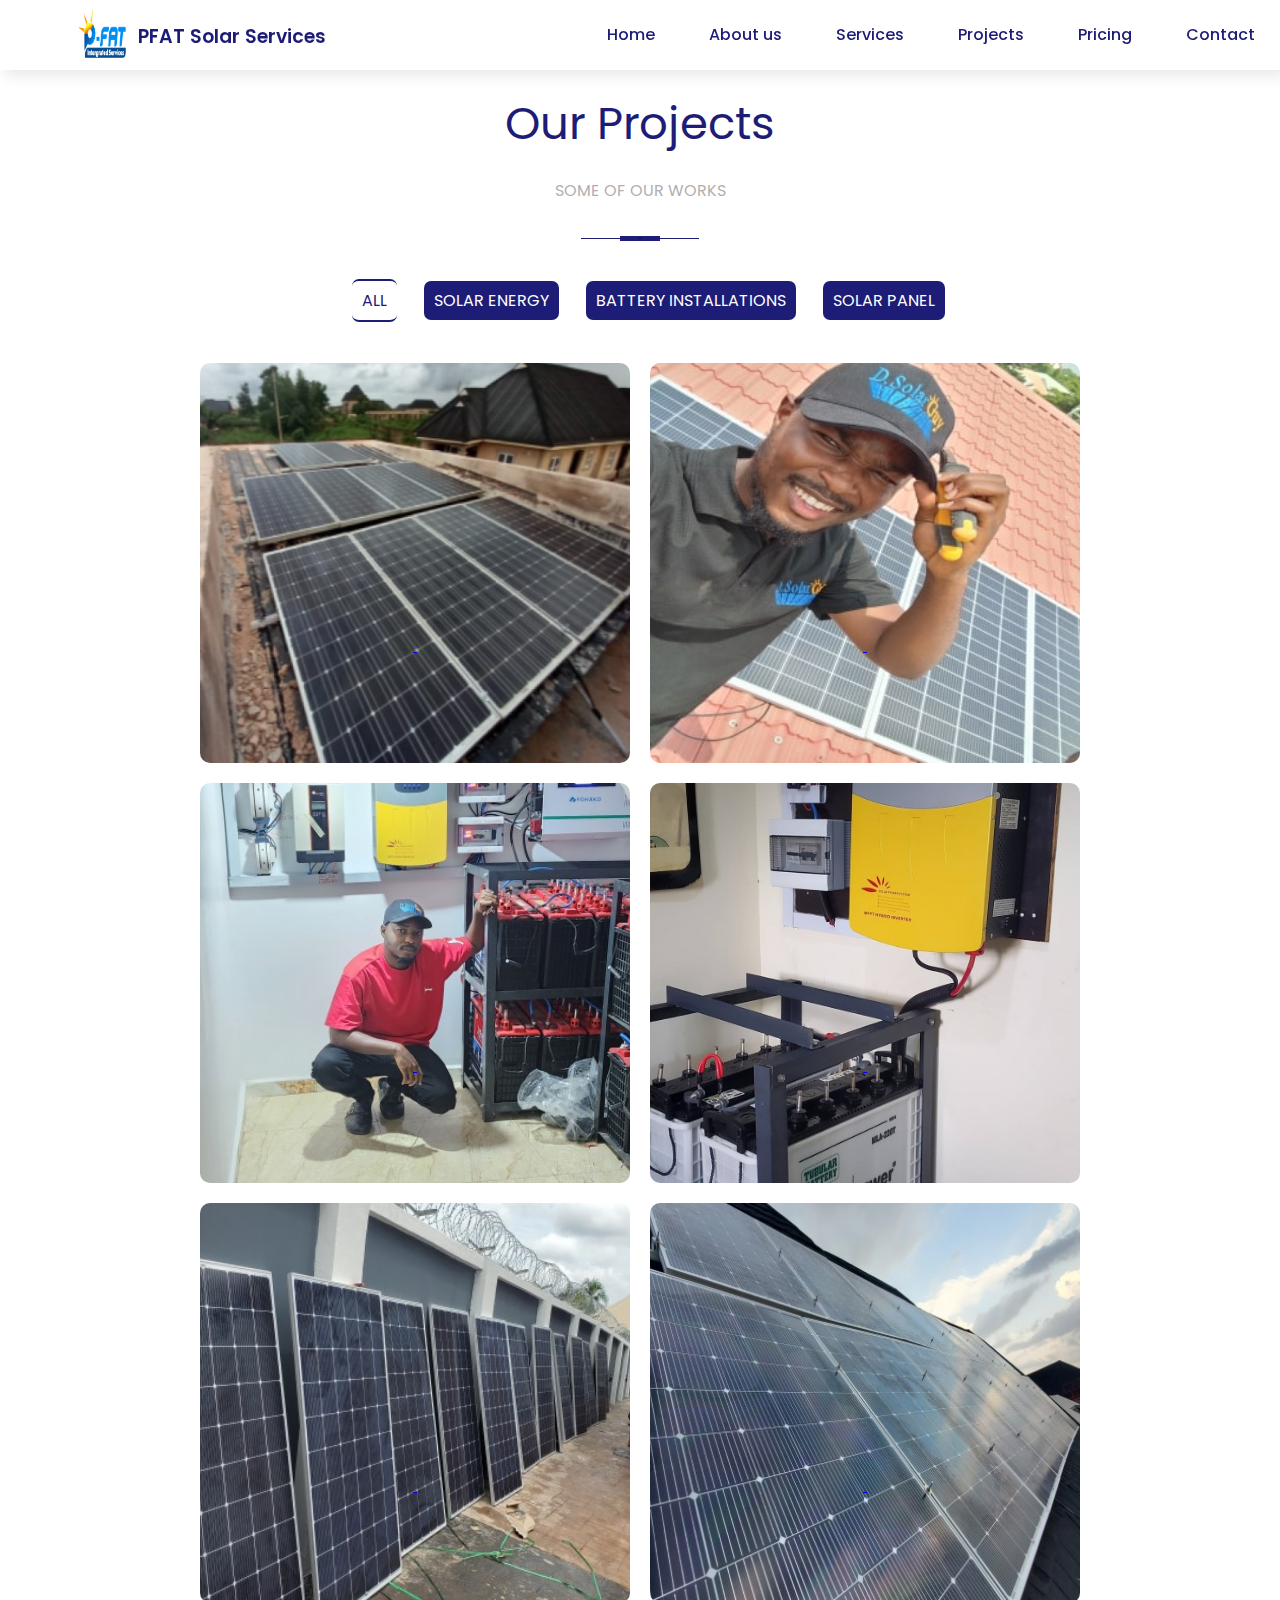
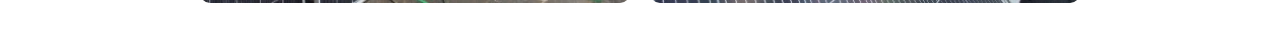
<file: project.html>
<!DOCTYPE html>
<html lang="en">
  <head>
    <meta charset="UTF-8" />
    <meta http-equiv="X-UA-Compatible" content="IE=edge" />
    <meta name="viewport" content="width=device-width, initial-scale=1.0" />
    <title>Project</title>
    <link rel="stylesheet" href="project.css" />
    <link
      rel="shortcut icon"
      type="image/png"
      href="assets/favicon image.png"
    />
    <link rel="stylesheet" href="style.css" type="text/css" />
  </head>

  <body>
    <!-- Nav Bar -->
    <div class="main-bar">
      <nav>
        <input type="checkbox" id="check" />
        <label for="check" class="checkbtn">
          <span></span>
          <span></span>
          <span></span>
        </label>

        <div class="rolo">
          <a href="index.html">
            <img src="assets/reks.png" alt="" />
          </a>
        </div>

        <div class="logo-header">
          <a href="index.html"> PFAT Solar Services </a>
        </div>

        <ul>
          <li class="active"><a href="index.html">Home</a></li>
          <li><a href="about.html" target="_self">About us</a></li>
          <li><a href="service.html" target="_self">Services</a></li>
          <li><a href="project.html" target="_self">Projects</a></li>
          <li><a href="pricing.html" target="_self">Pricing</a></li>
          <li><a href="contact.html" target="_self">Contact</a></li>
        </ul>
      </nav>
    </div>
    <div class="project-body project-pad">
      <!-- -----------------TITLE SECTION -->
      <div class="project-title">Our Projects</div>
      <div class="project-sub-title">SOME OF OUR WORKS</div>
      <!-- --------------------BUTTONS SECTION -->
      <div class="project-span">
        <svg
          xmlns="http://www.w3.org/2000/svg"
          width="16"
          height="16"
          fill="currentColor"
          id="midfirstl-svg"
          class="bi bi-dash-lg"
          viewBox="0 0 16 16"
        >
          <path
            fill-rule="evenodd"
            d="M2 8a.5.5 0 0 1 .5-.5h11a.5.5 0 0 1 0 1h-11A.5.5 0 0 1 2 8Z"
          />
        </svg>
        <svg
          xmlns="http://www.w3.org/2000/svg"
          width="16"
          height="16"
          fill="currentColor"
          id="middl-svg"
          class="bi bi-dash-lg"
          viewBox="0 0 16 16"
        >
          <path
            fill-rule="evenodd"
            d="M2 8a.5.5 0 0 1 .5-.5h11a.5.5 0 0 1 0 1h-11A.5.5 0 0 1 2 8Z"
          />
        </svg>
        <svg
          xmlns="http://www.w3.org/2000/svg"
          width="16"
          height="16"
          fill="currentColor"
          id="midlastl-svg"
          class="bi bi-dash-lg"
          viewBox="0 0 16 16"
        >
          <path
            fill-rule="evenodd"
            d="M2 8a.5.5 0 0 1 .5-.5h11a.5.5 0 0 1 0 1h-11A.5.5 0 0 1 2 8Z"
          />
        </svg>
      </div>
      <div class="card-selector-Container">
        <div class="project-card-button">
          <input
            type="radio"
            name="project-btn"
            value="ALL"
            id="button001"
            checked
          />
          <label for="button001">ALL</label>
        </div>
        <div class="project-card-button">
          <input
            type="radio"
            name="project-btn"
            value="WIND ENERGY"
            id="button002"
          />
          <label for="button002">SOLAR ENERGY</label>
        </div>
        <div class="project-card-button">
          <input
            type="radio"
            name="project-btn"
            value="WATER TURBINES"
            id="button003"
          />
          <label for="button003">BATTERY INSTALLATIONS</label>
        </div>
        <div class="project-card-button">
          <input
            type="radio"
            name="project-btn"
            value="SOLAR PANEL"
            id="button004"
          />
          <label for="button004">SOLAR PANEL</label>
        </div>
      </div>
      <!-- ----------------CARDS SECTION -->
      <div class="project-cards-container">
        <!-- CARD1 -->
        <div class="project-card project-card001">
          <!-- <img
                src="./project-section-assets/solar1.jpg"
                alt="solar panel image"
              /> -->
          <div class="project-card-content">
            <h2>Solar Power Supply</h2>
            <p class="checker-paragraph">WIND ENERGY</p>
            <div class="icons">
              <a href="#" class="icon001">
                <svg
                  stroke="currentColor"
                  fill="none"
                  stroke-width="2"
                  viewBox="0 0 24 24"
                  stroke-linecap="round"
                  stroke-linejoin="round"
                  height="1em"
                  width="1em"
                  xmlns="http://www.w3.org/2000/svg"
                >
                  <path
                    d="M10 13a5 5 0 0 0 7.54.54l3-3a5 5 0 0 0-7.07-7.07l-1.72 1.71"
                  ></path>
                  <path
                    d="M14 11a5 5 0 0 0-7.54-.54l-3 3a5 5 0 0 0 7.07 7.07l1.71-1.71"
                  ></path>
                </svg>
              </a>
              <a href="#" class="icon001">
                <svg
                  stroke="currentColor"
                  fill="currentColor"
                  stroke-width="0"
                  viewBox="0 0 16 16"
                  height="1em"
                  width="1em"
                  xmlns="http://www.w3.org/2000/svg"
                >
                  <path
                    fill-rule="evenodd"
                    d="M5.828 10.172a.5.5 0 0 0-.707 0l-4.096 4.096V11.5a.5.5 0 0 0-1 0v3.975a.5.5 0 0 0 .5.5H4.5a.5.5 0 0 0 0-1H1.732l4.096-4.096a.5.5 0 0 0 0-.707zm4.344-4.344a.5.5 0 0 0 .707 0l4.096-4.096V4.5a.5.5 0 1 0 1 0V.525a.5.5 0 0 0-.5-.5H11.5a.5.5 0 0 0 0 1h2.768l-4.096 4.096a.5.5 0 0 0 0 .707z"
                  ></path>
                </svg>
              </a>
            </div>
          </div>
        </div>
        <!-- CARD2 -->
        <div class="project-card project-card002">
          <div class="project-card-content">
            <h2>Solar Power Supply</h2>
            <p class="checker-paragraph">WIND ENERGY</p>
            <div class="icons">
              <a href="#" class="icon001">
                <svg
                  stroke="currentColor"
                  fill="none"
                  stroke-width="2"
                  viewBox="0 0 24 24"
                  stroke-linecap="round"
                  stroke-linejoin="round"
                  height="1em"
                  width="1em"
                  xmlns="http://www.w3.org/2000/svg"
                >
                  <path
                    d="M10 13a5 5 0 0 0 7.54.54l3-3a5 5 0 0 0-7.07-7.07l-1.72 1.71"
                  ></path>
                  <path
                    d="M14 11a5 5 0 0 0-7.54-.54l-3 3a5 5 0 0 0 7.07 7.07l1.71-1.71"
                  ></path>
                </svg>
              </a>
              <a href="#" class="icon001">
                <svg
                  stroke="currentColor"
                  fill="currentColor"
                  stroke-width="0"
                  viewBox="0 0 16 16"
                  height="1em"
                  width="1em"
                  xmlns="http://www.w3.org/2000/svg"
                >
                  <path
                    fill-rule="evenodd"
                    d="M5.828 10.172a.5.5 0 0 0-.707 0l-4.096 4.096V11.5a.5.5 0 0 0-1 0v3.975a.5.5 0 0 0 .5.5H4.5a.5.5 0 0 0 0-1H1.732l4.096-4.096a.5.5 0 0 0 0-.707zm4.344-4.344a.5.5 0 0 0 .707 0l4.096-4.096V4.5a.5.5 0 1 0 1 0V.525a.5.5 0 0 0-.5-.5H11.5a.5.5 0 0 0 0 1h2.768l-4.096 4.096a.5.5 0 0 0 0 .707z"
                  ></path>
                </svg>
              </a>
            </div>
          </div>
        </div>
        <!-- CARD3 -->
        <div class="project-card project-card003">
          <div class="project-card-content">
            <h2>Installations</h2>
            <p class="checker-paragraph">BATTERY AND INVERTERS</p>
            <div class="icons">
              <a href="#" class="icon001">
                <svg
                  stroke="currentColor"
                  fill="none"
                  stroke-width="2"
                  viewBox="0 0 24 24"
                  stroke-linecap="round"
                  stroke-linejoin="round"
                  height="1em"
                  width="1em"
                  xmlns="http://www.w3.org/2000/svg"
                >
                  <path
                    d="M10 13a5 5 0 0 0 7.54.54l3-3a5 5 0 0 0-7.07-7.07l-1.72 1.71"
                  ></path>
                  <path
                    d="M14 11a5 5 0 0 0-7.54-.54l-3 3a5 5 0 0 0 7.07 7.07l1.71-1.71"
                  ></path>
                </svg>
              </a>
              <a href="#" class="icon001">
                <svg
                  stroke="currentColor"
                  fill="currentColor"
                  stroke-width="0"
                  viewBox="0 0 16 16"
                  height="1em"
                  width="1em"
                  xmlns="http://www.w3.org/2000/svg"
                >
                  <path
                    fill-rule="evenodd"
                    d="M5.828 10.172a.5.5 0 0 0-.707 0l-4.096 4.096V11.5a.5.5 0 0 0-1 0v3.975a.5.5 0 0 0 .5.5H4.5a.5.5 0 0 0 0-1H1.732l4.096-4.096a.5.5 0 0 0 0-.707zm4.344-4.344a.5.5 0 0 0 .707 0l4.096-4.096V4.5a.5.5 0 1 0 1 0V.525a.5.5 0 0 0-.5-.5H11.5a.5.5 0 0 0 0 1h2.768l-4.096 4.096a.5.5 0 0 0 0 .707z"
                  ></path>
                </svg>
              </a>
            </div>
          </div>
        </div>
        <!-- CARD4 -->
        <div class="project-card project-card004">
          <div class="project-card-content">
            <h2>Installations</h2>
            <p class="checker-paragraph">BATTERY AND INVERTERS</p>
            <div class="icons">
              <a href="#" class="icon001">
                <svg
                  stroke="currentColor"
                  fill="none"
                  stroke-width="2"
                  viewBox="0 0 24 24"
                  stroke-linecap="round"
                  stroke-linejoin="round"
                  height="1em"
                  width="1em"
                  xmlns="http://www.w3.org/2000/svg"
                >
                  <path
                    d="M10 13a5 5 0 0 0 7.54.54l3-3a5 5 0 0 0-7.07-7.07l-1.72 1.71"
                  ></path>
                  <path
                    d="M14 11a5 5 0 0 0-7.54-.54l-3 3a5 5 0 0 0 7.07 7.07l1.71-1.71"
                  ></path>
                </svg>
              </a>
              <a href="#" class="icon001">
                <svg
                  stroke="currentColor"
                  fill="currentColor"
                  stroke-width="0"
                  viewBox="0 0 16 16"
                  height="1em"
                  width="1em"
                  xmlns="http://www.w3.org/2000/svg"
                >
                  <path
                    fill-rule="evenodd"
                    d="M5.828 10.172a.5.5 0 0 0-.707 0l-4.096 4.096V11.5a.5.5 0 0 0-1 0v3.975a.5.5 0 0 0 .5.5H4.5a.5.5 0 0 0 0-1H1.732l4.096-4.096a.5.5 0 0 0 0-.707zm4.344-4.344a.5.5 0 0 0 .707 0l4.096-4.096V4.5a.5.5 0 1 0 1 0V.525a.5.5 0 0 0-.5-.5H11.5a.5.5 0 0 0 0 1h2.768l-4.096 4.096a.5.5 0 0 0 0 .707z"
                  ></path>
                </svg>
              </a>
            </div>
          </div>
        </div>
        <!-- CARD5 -->

        <div class="project-card project-card005">
          <div class="project-card-content">
            <h2>Apartment Solar System</h2>
            <p class="checker-paragraph">SOLAR PANEL</p>
            <div class="icons">
              <a href="#" class="icon001">
                <svg
                  stroke="currentColor"
                  fill="none"
                  stroke-width="2"
                  viewBox="0 0 24 24"
                  stroke-linecap="round"
                  stroke-linejoin="round"
                  height="1em"
                  width="1em"
                  xmlns="http://www.w3.org/2000/svg"
                >
                  <path
                    d="M10 13a5 5 0 0 0 7.54.54l3-3a5 5 0 0 0-7.07-7.07l-1.72 1.71"
                  ></path>
                  <path
                    d="M14 11a5 5 0 0 0-7.54-.54l-3 3a5 5 0 0 0 7.07 7.07l1.71-1.71"
                  ></path>
                </svg>
              </a>
              <a href="#" class="icon001">
                <svg
                  stroke="currentColor"
                  fill="currentColor"
                  stroke-width="0"
                  viewBox="0 0 16 16"
                  height="1em"
                  width="1em"
                  xmlns="http://www.w3.org/2000/svg"
                >
                  <path
                    fill-rule="evenodd"
                    d="M5.828 10.172a.5.5 0 0 0-.707 0l-4.096 4.096V11.5a.5.5 0 0 0-1 0v3.975a.5.5 0 0 0 .5.5H4.5a.5.5 0 0 0 0-1H1.732l4.096-4.096a.5.5 0 0 0 0-.707zm4.344-4.344a.5.5 0 0 0 .707 0l4.096-4.096V4.5a.5.5 0 1 0 1 0V.525a.5.5 0 0 0-.5-.5H11.5a.5.5 0 0 0 0 1h2.768l-4.096 4.096a.5.5 0 0 0 0 .707z"
                  ></path>
                </svg>
              </a>
            </div>
          </div>
        </div>
        <!-- CARD6 -->
        <div class="project-card project-card006">
          <div class="project-card-content">
            <h2>Apartment Solar System</h2>
            <p class="checker-paragraph">SOLAR PANEL</p>
            <div class="icons">
              <a href="#" class="icon001">
                <svg
                  stroke="currentColor"
                  fill="none"
                  stroke-width="2"
                  viewBox="0 0 24 24"
                  stroke-linecap="round"
                  stroke-linejoin="round"
                  height="1em"
                  width="1em"
                  xmlns="http://www.w3.org/2000/svg"
                >
                  <path
                    d="M10 13a5 5 0 0 0 7.54.54l3-3a5 5 0 0 0-7.07-7.07l-1.72 1.71"
                  ></path>
                  <path
                    d="M14 11a5 5 0 0 0-7.54-.54l-3 3a5 5 0 0 0 7.07 7.07l1.71-1.71"
                  ></path>
                </svg>
              </a>
              <a href="#" class="icon001">
                <svg
                  stroke="currentColor"
                  fill="currentColor"
                  stroke-width="0"
                  viewBox="0 0 16 16"
                  height="1em"
                  width="1em"
                  xmlns="http://www.w3.org/2000/svg"
                >
                  <path
                    fill-rule="evenodd"
                    d="M5.828 10.172a.5.5 0 0 0-.707 0l-4.096 4.096V11.5a.5.5 0 0 0-1 0v3.975a.5.5 0 0 0 .5.5H4.5a.5.5 0 0 0 0-1H1.732l4.096-4.096a.5.5 0 0 0 0-.707zm4.344-4.344a.5.5 0 0 0 .707 0l4.096-4.096V4.5a.5.5 0 1 0 1 0V.525a.5.5 0 0 0-.5-.5H11.5a.5.5 0 0 0 0 1h2.768l-4.096 4.096a.5.5 0 0 0 0 .707z"
                  ></path>
                </svg>
              </a>
            </div>
          </div>
        </div>
      </div>
    </div>
    <script src="./project.js"></script>
  </body>
</html>
</file>
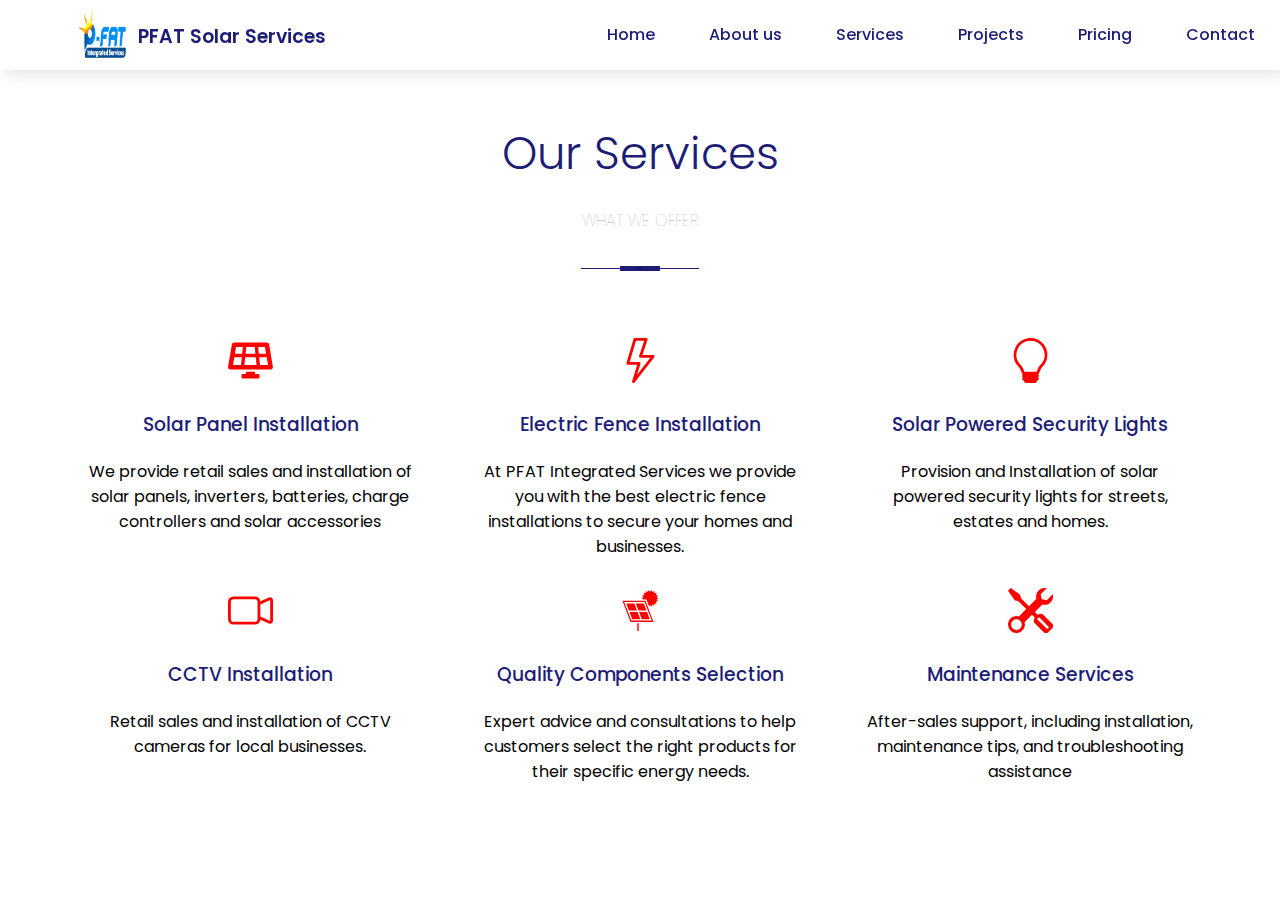
<file: service.html>
<!DOCTYPE html>
<html lang="en">
  <head>
    <meta charset="UTF-8" />
    <meta http-equiv="X-UA-Compatible" content="IE=edge" />
    <meta name="viewport" content="width=device-width, initial-scale=1.0" />
    <title>Service-section</title>
    <link rel="stylesheet" href="service.css" />
    <link rel="stylesheet" href="style.css" type="text/css">
    <link rel="shortcut icon" type="image/png" href="assets/favicon image.png">
  </head>
  <body>

     <!-- Nav Bar -->
     <div class="main-bar">
      <nav>
          <input type="checkbox" id="check">
          <label for="check" class="checkbtn">
              <span></span>
              <span></span>
              <span></span>
          </label>

          <div class="rolo">
              <a href="index.html">
                  <img src="assets/reks.png" alt="">
              </a>
          </div>

          <div class="logo-header">
              <a href="index.html">
                  PFAT Solar Services
              </a>
          </div>

          <ul>
              <li class="active"><a href="index.html">Home</a></li>
              <li><a href="about.html" target="_self">About us</a></li>
              <li><a href="service.html" target="_self">Services</a></li>
              <li><a href="project.html" target="_self">Projects</a></li>
              <li><a href="pricing.html" target="_self">Pricing</a></li>
              <li><a href="contact.html" target="_self">Contact</a></li>
          </ul>
      </nav>
  </div>

    <div class="service-body">
      <!-- -----------------TITLE SECTION -->
      <div class="service-title">Our Services</div>
      <div class="service-sub-title">WHAT WE OFFER</div>
      <!-- sstrong horizontal line -->
      <div class="service-span">
        <svg
          xmlns="http://www.w3.org/2000/svg"
          width="16"
          height="16"
          fill="currentColor"
          id="midfirstl-svg"
          class="bi bi-dash-lg"
          viewBox="0 0 16 16"
        >
          <path
            fill-rule="evenodd"
            d="M2 8a.5.5 0 0 1 .5-.5h11a.5.5 0 0 1 0 1h-11A.5.5 0 0 1 2 8Z"
          />
        </svg>
        <svg
          xmlns="http://www.w3.org/2000/svg"
          width="16"
          height="16"
          fill="currentColor"
          id="middl-svg"
          class="bi bi-dash-lg"
          viewBox="0 0 16 16"
        >
          <path
            fill-rule="evenodd"
            d="M2 8a.5.5 0 0 1 .5-.5h11a.5.5 0 0 1 0 1h-11A.5.5 0 0 1 2 8Z"
          />
        </svg>
        <svg
          xmlns="http://www.w3.org/2000/svg"
          width="16"
          height="16"
          fill="currentColor"
          id="midlastl-svg"
          class="bi bi-dash-lg"
          viewBox="0 0 16 16"
        >
          <path
            fill-rule="evenodd"
            d="M2 8a.5.5 0 0 1 .5-.5h11a.5.5 0 0 1 0 1h-11A.5.5 0 0 1 2 8Z"
          />
        </svg>
      </div>
      <!-- cards container -->
      <div class="service-cards">
        <div class="service-card">
          <div class="service-icon">
            <svg
              stroke="currentColor"
              fill="currentColor"
              stroke-width="0"
              viewBox="0 0 640 512"
              id="service_icon"
              height="1em"
              width="1em"
              xmlns="http://www.w3.org/2000/svg"
            >
              <path
                d="M431.98 448.01l-47.97.05V416h-128v32.21l-47.98.05c-8.82.01-15.97 7.16-15.98 15.99l-.05 31.73c-.01 8.85 7.17 16.03 16.02 16.02l223.96-.26c8.82-.01 15.97-7.16 15.98-15.98l.04-31.73c.01-8.85-7.17-16.03-16.02-16.02zM585.2 26.74C582.58 11.31 568.99 0 553.06 0H86.93C71 0 57.41 11.31 54.79 26.74-3.32 369.16.04 348.08.03 352c-.03 17.32 14.29 32 32.6 32h574.74c18.23 0 32.51-14.56 32.59-31.79.02-4.08 3.35 16.95-54.76-325.47zM259.83 64h120.33l9.77 96H250.06l9.77-96zm-75.17 256H71.09L90.1 208h105.97l-11.41 112zm16.29-160H98.24l16.29-96h96.19l-9.77 96zm32.82 160l11.4-112h149.65l11.4 112H233.77zm195.5-256h96.19l16.29 96H439.04l-9.77-96zm26.06 256l-11.4-112H549.9l19.01 112H455.33z"
              ></path>
            </svg>
          </div>
          <h3>Solar Panel Installation</h3>
          <p>
            We provide retail sales and installation of solar panels, inverters, batteries, 
            charge controllers and solar accessories
          </p>
        </div>

        <div class="service-card">
          <div class="service-icon">
            <svg
              stroke="currentColor"
              fill="currentColor"
              stroke-width="0"
              viewBox="0 0 16 16"
              id="service_icon"
              height="1em"
              width="1em"
              xmlns="http://www.w3.org/2000/svg"
            >
              <path
                d="M5.52.359A.5.5 0 0 1 6 0h4a.5.5 0 0 1 .474.658L8.694 6H12.5a.5.5 0 0 1 .395.807l-7 9a.5.5 0 0 1-.873-.454L6.823 9.5H3.5a.5.5 0 0 1-.48-.641zM6.374 1 4.168 8.5H7.5a.5.5 0 0 1 .478.647L6.78 13.04 11.478 7H8a.5.5 0 0 1-.474-.658L9.306 1z"
              ></path>
            </svg>
          </div>
          <h3>Electric Fence Installation</h3>
          <p>
            At PFAT Integrated Services we provide you with the best electric fence installations 
            to secure your homes and businesses.
          </p>
        </div>
        <div class="service-card">
          <div class="service-icon">
            <svg
              stroke="currentColor"
              fill="currentColor"
              stroke-width="0"
              viewBox="0 0 16 16"
              id="service_icon"
              height="1em"
              width="1em"
              xmlns="http://www.w3.org/2000/svg"
            >
              <path
                d="M2 6a6 6 0 1 1 10.174 4.31c-.203.196-.359.4-.453.619l-.762 1.769A.5.5 0 0 1 10.5 13a.5.5 0 0 1 0 1 .5.5 0 0 1 0 1l-.224.447a1 1 0 0 1-.894.553H6.618a1 1 0 0 1-.894-.553L5.5 15a.5.5 0 0 1 0-1 .5.5 0 0 1 0-1 .5.5 0 0 1-.46-.302l-.761-1.77a2 2 0 0 0-.453-.618A5.98 5.98 0 0 1 2 6m6-5a5 5 0 0 0-3.479 8.592c.263.254.514.564.676.941L5.83 12h4.342l.632-1.467c.162-.377.413-.687.676-.941A5 5 0 0 0 8 1"
              ></path>
            </svg>
          </div>
          <h3>Solar Powered Security Lights </h3>
          <p>
            Provision and Installation of solar powered security lights for streets, estates and homes.
          </p>
        </div>
        <div class="service-card">
          <div class="service-icon">
            <svg
              stroke="currentColor"
              fill="currentColor"
              stroke-width="0"
              viewBox="0 0 16 16"
              id="service_icon"
              height="1em"
              width="1em"
              xmlns="http://www.w3.org/2000/svg"
            >
              <path
                d="M0 5a2 2 0 0 1 2-2h7.5a2 2 0 0 1 1.983 1.738l3.11-1.382A1 1 0 0 1 16 4.269v7.462a1 1 0 0 1-1.406.913l-3.111-1.382A2 2 0 0 1 9.5 13H2a2 2 0 0 1-2-2zm11.5 5.175 3.5 1.556V4.269l-3.5 1.556zM2 4a1 1 0 0 0-1 1v6a1 1 0 0 0 1 1h7.5a1 1 0 0 0 1-1V5a1 1 0 0 0-1-1z"
              ></path>
            </svg>
          </div>
          <h3>CCTV Installation</h3>
          <p>
            Retail sales and installation of CCTV cameras for local businesses.
          </p>
        </div>
        <div class="service-card">
          <div class="service-icon">
            <svg
              stroke="currentColor"
              fill="currentColor"
              stroke-width="0"
              viewBox="0 0 512 512"
              id="service_icon"
              height="1em"
              width="1em"
              xmlns="http://www.w3.org/2000/svg"
            >
              <path
                d="M219.615 401.84h16v88.06h-16v-88.06zm219.94-271.6l21.83-13.18-21.82-13.16 16-19.8-25-4.88 8.25-24.12-25.19 4-.46-25.49-22.28 12.29-9.18-23.8-16.7 19.24-16.78-19.24-9.22 23.8-22.3-12.31-.46 25.49-25.19-4 8.25 24.12-25 4.88 16 19.8-21.83 13.18 21.83 13.14h33.41l29.29 76.34 12-13.76 16.74 19.24 9.17-23.76 22.3 12.31.46-25.49 25.19 4-8.28-24.18 25-4.88zm-254.55 46.31h-91l31 80.85h91zm108.25 0h-91l30.94 80.85h91zm-70.81 97.42h-91l30.94 80.85h91zm108.25 0h-91l30.94 80.85h91zm73.89 111.87h-262.22L50.615 146.2h262.1zm-19.69-15l-43.31-112.87-37.28-97.42H70.785l80.47 210.27h233.68z"
              ></path>
            </svg>
          </div>
          <h3>Quality Components Selection</h3>
          <p>
            Expert advice and consultations to help customers select the right products for their 
            specific energy needs.
          </p>
        </div>
        <div class="service-card">
          <div class="service-icon">
            <svg
              stroke="currentColor"
              fill="currentColor"
              stroke-width="0"
              viewBox="0 0 16 16"
              id="service_icon"
              height="1em"
              width="1em"
              xmlns="http://www.w3.org/2000/svg"
            >
              <path
                d="M1 0 0 1l2.2 3.081a1 1 0 0 0 .815.419h.07a1 1 0 0 1 .708.293l2.675 2.675-2.617 2.654A3.003 3.003 0 0 0 0 13a3 3 0 1 0 5.878-.851l2.654-2.617.968.968-.305.914a1 1 0 0 0 .242 1.023l3.356 3.356a1 1 0 0 0 1.414 0l1.586-1.586a1 1 0 0 0 0-1.414l-3.356-3.356a1 1 0 0 0-1.023-.242L10.5 9.5l-.96-.96 2.68-2.643A3.005 3.005 0 0 0 16 3c0-.269-.035-.53-.102-.777l-2.14 2.141L12 4l-.364-1.757L13.777.102a3 3 0 0 0-3.675 3.68L7.462 6.46 4.793 3.793a1 1 0 0 1-.293-.707v-.071a1 1 0 0 0-.419-.814L1 0zm9.646 10.646a.5.5 0 0 1 .708 0l3 3a.5.5 0 0 1-.708.708l-3-3a.5.5 0 0 1 0-.708zM3 11l.471.242.529.026.287.445.445.287.026.529L5 13l-.242.471-.026.529-.445.287-.287.445-.529.026L3 15l-.471-.242L2 14.732l-.287-.445L1.268 14l-.026-.529L1 13l.242-.471.026-.529.445-.287.287-.445.529-.026L3 11z"
              ></path>
            </svg>
          </div>
          <h3>Maintenance Services</h3>
          <p>
            After-sales support, including installation, maintenance tips, and troubleshooting 
            assistance
          </p>
        </div>
      </div>
    </div>
  </body>
</html>
</file>
<file: style.css>
@import url("https://fonts.googleapis.com/css2?family=Poppins:ital,wght@0,200;0,300;0,400;0,500;0,600;0,800;1,200;1,400;1,500;1,700&display=swap");
* {
  padding: 0;
  margin: 0;
  box-sizing: border-box;
  font-family: "Poppins", Arial, Helvetica, sans-serif;
}

::-webkit-scrollbar {
  width: 12px;
}
::-webkit-scrollbar-thumb {
  background-color: #5ca904;
  border-radius: 6px;
  width: 20px;
}

::-webkit-scrollbar-track {
  background-color: #1d1d77;
}

.rolo img {
  float: left;
  margin-top: 7px;
  margin-left: -50px;
  width: 50px;
}

/* Nav Bar */
.main-bar {
  background-color: #fff;
  display: flow-root;
  padding-left: 10%;
  width: 100%;
  position: fixed;
  z-index: 1;
  box-shadow: 5px 5px 15px rgba(0.4, 0, 0, 0.1);
}

#check {
  display: none;
}

.logo-header {
  display: table;
  float: left;
  vertical-align: middle;
  padding: 0;
  margin-top: 25px;
  margin-bottom: 0;
  margin-left: 10px;
  margin-right: 0;
  position: relative;
  z-index: 9;
  transition: all 0.5s;
  -moz-transition: all 0.5s;
  -webkit-transition: all 0.5s;
  -o-transition: all 0.5s;
}

.logo-header a {
  color: #1d1d77;
  font-size: 19px;
  font-weight: 600;
  line-height: 7px;
  text-decoration: none;
}

.logo-header a:hover {
  color: #1d1d77;
}

nav ul {
  float: right;
  padding-left: 10%;
}

nav ul li {
  display: inline-block;
  line-height: 70px;
  border-radius: 14px;
}

nav li a {
  padding: 15px 25px;
  border: 0;
  margin-bottom: 8px;
  font-size: 16px;
  font-weight: 500;
  color: #1d1d77;
  opacity: 1;
  text-decoration: none;
  transition: all 0.5s;
  border-radius: 14px;
}

nav li:hover a {
  color: #5ca904;
  border-radius: 14px;
}

.solar1 {
  background-image: url("img/solar1.png"),
    linear-gradient(to bottom, rgba(0, 0, 0, 0.973), rgba(0, 0, 0, 0.9));
  background-position: center;
  background-repeat: no-repeat;
  background-size: cover;
  height: 100vh;
}

.solar2 {
  background-image: url("img/solar2.png"),
    linear-gradient(to bottom, rgb(1, 17, 17), rgba(0, 0, 0, 0.815));
  background-position: center;
  background-repeat: no-repeat;
  background-size: cover;
  height: 100vh;
}

.solar3 {
  background-image: url("img/solar3.png"),
    linear-gradient(to bottom, rgb(0, 0, 10), rgba(0, 0, 0, 0.1));
  background-position: center;
  background-repeat: no-repeat;
  background-size: cover;
  height: 100vh;
}

.font-60 {
  font-size: 45px;
  font-weight: 700;
}

.font-15 {
  font-size: 15px;
}

.w-40 {
  width: 40%;
}

.w-50 {
  width: 50%;
}

.ptb-50 {
  padding: 50px;
}

.pt-100 {
  padding: 120px 0 0 0;
}

.p-50 {
  padding: 50px 50px 0 50px;
}

.p-10 {
  padding: 10px;
}

.pos {
  position: absolute;
}

.pos-rel {
  position: relative;
  left: 10%;
  top: 20%;
  transform: translate(50%, 50%);
}
@media (max-width:720px){
  .pos-rel{
    top: 10%;
    transform: translate(40%, 20%);
  }
}

.mtb-20 {
  margin: 20px 0;
}

.txt-alg {
  text-align: center;
}

.clr-red {
  color: red;
}

.clr-white {
  color: white;
}

.clr-blue {
  color: #1d1d77;
}

.team-container {
  display: flex;
  justify-content: space-between;
}

.card-me {
  padding: 20px;
  width: 25%;
}
.card-me img {
  width: 100%;
}

.card-me:hover {
  box-shadow: 5px 5px 15px rgba(0.4, 0, 0, 0.1);
  transition: all 0.5s;
  transform: scale(0.9);
}

.btn-div {
  display: flow;
  gap: 30px;
  margin: 20% 20%;
  font-size: 18px;
  align-items: center;
}

.btn-blue {
  background-color: #1d1d77;
  color: white;
  padding: 10px;
  border: none;
  border-radius: 7px;
  min-width: 120px;
}

.btn-blue:hover,
.btn-green:hover {
  background-color: rgb(223, 22, 22);
}

.btn-green {
  background-color: #5ca904;
  color: white;
  padding: 10px;
  border: none;
  border-radius: 7px;
  min-width: 120px;
}

@media (max-width: 1250px) {
  .main-bar {
    padding: 0 6%;
  }
  nav li a {
    padding: 15px 20px;
  }
}

.mag {
  z-index: 0;
}

.checkbtn {
  float: right;
  width: 20px;
  height: 18px;
  position: relative;
  transform: rotate(0);
  transition: 0.5s ease-in-out;
  cursor: pointer;
  top: 25px;
  display: none;
}

@media (max-width: 992px) {
  .main-bar {
    /* padding: 0 10%; */
    padding-left: 20%;
  }

  .checkbtn {
    display: block;
    margin-right: 40px;
  }

  nav ul {
    position: fixed;
    width: 350px;
    height: 100vh;
    background: #fff;
    top: 68px;
    right: -100%;
    text-align: center;
    transition: all 0.5s;
  }

  nav ul li {
    display: block;
    margin: 50px 0;
    line-height: 30px;
  }

  #check:checked ~ ul {
    right: 0;
  }
}

@media (max-width: 560px) {
  nav ul {
    display: block;
    width: 80%;
  }
}

.checkbtn span {
  background-color: #1d1d77;
  display: block;
  position: absolute;
  height: 2px;
  width: 100%;
  border-radius: 1px;
  opacity: 1;
  left: 0;
  transform: rotate(0);
}

/* Our Team Responsiveness */

.team-container {
  display: flex;
  flex-wrap: wrap;
}

@media (max-width: 1100px) {
  .team-container div {
    width: 80%;
    margin-left: 12%;
  }
}

@media (max-width: 768px) {
  .team-container div {
    width: 90%;
    margin-left: 7%;
  }
}

@media (max-width: 500px) {
  .team-container div {
    width: 100%;
    margin-left: 0;
  }
}

/* Hamburger Toggle */

.checkbtn span:nth-child(1) {
  top: 0;
}

.checkbtn span:nth-child(2) {
  top: 7px;
}
.checkbtn span:nth-child(3) {
  top: 14px;
}

.below {
  background-color: #1d1d77;
}

/* Our Blogs */

.blog-font {
  font-size: 43px;
}

.blog {
  /* padding: 0 50px 50px 50px; */
  /* display: flex;
    justify-content: space-between;
    align-items: center;
    flex-direction: column; */
  padding: 40px;
}

.sub-headings {
  color: rgb(177, 175, 175);
  font-weight: 500;
  font-family: Arial, Helvetica, sans-serif;
}

.blogs-contain {
  display: flex;
  justify-content: space-between;
  align-items: center;
  flex-wrap: wrap;
}

.blog-box {
  width: 30%;
  border-radius: 10px;
}

.blog-box:hover {
  box-shadow: 5px 5px 15px rgba(0.4, 0, 0, 0.1);
  transition: all 0.5s;
  transform: scale(0.9);
}

.blog-img img {
  width: 100%;
  object-fit: cover;
  object-position: center;
  border-radius: 10px;
}

.blog-text {
  padding: 20px;
  display: flex;
  flex-direction: column;
}

.blog-text span {
  color: grey;
}

.blog-title {
  font-size: 1.5rem;
  font-weight: 600;
  color: #1d1d77;
  text-decoration: none;
}

.blog-title:hover {
  color: #5ca904;
  transition: all ease 0.3s;
}

@media (max-width: 1250px) {
  .blog-box {
    width: 70%;
    margin-left: 17%;
  }
}

@media (max-width: 1100px) {
  .blog-box {
    width: 70%;
    margin-left: 17%;
  }
}

@media (max-width: 550px) {
  .blog-box {
    margin: 20px 10px;
    width: 100%;
  }
  #blog {
    padding: 20px;
  }
}

/* footer */

footer {
  display: -webkit-flex;
  display: -moz-flex;
  display: -ms-flex;
  display: -o-flex;
  flex-flow: row wrap;
  padding: 50px;
  color: #fff;
  background-color: #1d1d77;
}

.footer-img {
  width: 15%;
}

.footer-img img {
  width: 100%;
}

.footer > * {
  flex: 1 100%;
}

.footer-left {
  margin-right: 1.25em;
  margin-bottom: 2em;
}

.footer-right h2 {
  font-weight: 600;
  font-size: 17px;
}

.footer ul {
  list-style: none;
  padding-left: 0;
}

.footer li {
  line-height: 2em;
}

.footer a:hover {
  color: #5ca904;
}
.footer a i:hover {
  color: #5ca904;
  transition: all 0.5s;
}

.footer a {
  text-decoration: none;
}

.footer-right {
  display: -webkit-flex;
  display: -moz-flex;
  display: -ms-flex;
  display: -o-flex;
  display: flex;
  flex-flow: row wrap;
}

.footer-right > * {
  flex: 1 50%;
  margin-right: 1.25em;
}

.box a {
  color: #999;
}

.footer-bottom {
  text-align: center;
  color: #999;
  padding-top: 50px;
}

.footer-left p {
  padding-right: 20%;
  color: #999;
}

.footer-link a:hover {
  color: #fff;
}

.socials a {
  background: #1d1d77;
  width: 40px;
  height: 40px;
  display: inline-block;
  margin-right: 10px;
}

.socials a i {
  color: #fff;
  padding: 10px 0px;
  font-size: 20px;
}

.project {
  color: #5ca904;
}

@media screen and (min-width: 600px) {
  .footer-right > * {
    flex: 1;
  }
  .footer-left {
    flex: 1 0px;
  }
  .footer-right {
    flex: 2 0px;
  }
}

@media (max-width: 600px) {
  .footer {
    padding: 15px;
  }
}

/* about us */

.ima {
  width: 40%;
  /* height: 30%; */
  /* margin-left: 30px; */
}
.aboutContent {
  width: 50%;
}

.ima img {
  width: 100%;
}

.ima img:hover {
  box-shadow: 10px 10px 15px rgba(0.4, 0, 0, 0.1);
  transition: all 0.5s;
  transform: scale(1.1);
}

.flex {
  display: flex;
  /* align-items: center; */
  flex-wrap: wrap;
  gap: 5%;
}

.container-xx img {
  width: 50px;
  height: 60px;
}

.container-xx a {
  color: #fff;
  font-weight: 500;
}

.container-xx {
  display: flex;
  flex-direction: row;
  margin-bottom: 10px;
}

.footer-link {
  margin-top: 13px;
  padding-left: 9px;
  font-size: 19px;
}
@media (max-width: 768px) {
  .aboutContent {
    width: 100%;
    text-align: center;
    justify-content: center;
    order: 1;
    padding: 30px;
  }
  .ima {
    width: 100%;
    order: 2;
    padding: 30px;
    margin-top: -20px;
    margin-left: 0px;
  }
}
/* -----------Pricing------------- */

.pricing-pad {
  padding-top: 90px;
}

.bg-blue {
  background-color: #1d1d77;
  color: #fff;
  border-radius: 10px;
}

.card-container {
  display: flex;
  justify-content: center;
  flex-wrap: wrap;
  align-items: center;
  gap: 25px;
}

.price-card {
  box-shadow: 5px 5px 15px rgba(0.4, 0, 0, 0.1);
  width: 30%;
  border-radius: 15px;
  margin-top: 20px;
}

.price-card:hover {
  box-shadow: 5px 15px 15px rgba(0.4, 0, 0, 0.5);
  transition: all 0.5s;
  transform: scale(0.9);
}

.price-btn {
  background-color: #1d1d77;
  color: #fff;
  padding: 10px;
  border: none;
}

.price-btn:hover {
  transition: all 0.5s;
  transform: scale(1.1);
}

@media (max-width: 800px) {
  .logo-header a {
    display: none;
  }
  .price-card {
    width: 400px;
  }
}

@media (max-width: 450px) {
  .price-card {
    width: 300px;
  }
}
</file>
<file: contact.css>
@import url("https://fonts.googleapis.com/css2?family=Poppins:ital,wght@0,200;0,300;0,400;0,500;0,600;0,800;1,200;1,400;1,500;1,700&display=swap");
* {
  padding: 0;
  margin: 0;
  box-sizing: border-box;
  font-family: "Poppins", Arial, Helvetica, sans-serif;
}
.contact-body {
  width: 100%;
  background-color: #ffffff;
  padding-bottom: 30px;
  overflow-x: hidden;
  padding-top: 60px;
}

.contact-title {
  text-align: center;
  color: #1d1d77;
  font-size: 45px;
  font-weight: 300;
}
.contact-sub-title {
  text-align: center;
  color: #b1afaf;
  margin-top: 15px;
  font-weight: 100;
}
.contact-title,
.contact-sub-title,
.contact-span {
  text-align: center;
  margin-top: 10px;
}
.bi-dash-lg {
  width: 40px;
  height: 1px;
  background-color: #1d1d77;
}
#middl-svg {
  width: 40px;
  height: 5px;
}
#midlastl-svg {
  margin-left: -5px;
  margin-bottom: 2.5px;
}
#midfirstl-svg {
  margin-bottom: 2.5px;
  margin-right: -5px;
}
/* map */
.map {
  margin-top: 30px;
}
/* content */
.contact-content {
  width: 90%;
  padding-top: 20px;
  /* height: auto; */
  display: flex;
  align-items: center;
  flex-wrap: wrap;
  justify-content: space-around;
  /* gap: 30px; */
  /* justify-content: ; */
  /* border-radius: 30px; */
  /* padding: 0 20px; */
}
/* left  */
.contact-left {
  width: 550px;
  height: 650px;
  background-image: url(./assets/contact-image.png);
  background-repeat: no-repeat;
  background-size: cover;
  margin-left: 70px;
  border-radius: 10px;
  /* border: 1px solid black; */
}
.contact-left h2 {
  color: #ffffff;
  font-weight: 200;
  font-size: 40px;
  padding-left: 20px;
  padding-top: 20px;
}
.overlay {
  width: 100%;
  height: 100%;
  background-color: rgba(75, 75, 170, 0.4);
  border-radius: 10px;
}
/* right */
.contact-right {
  width: 550px;
}
.contact-right h2 {
  color: #1d1d77;
  font-weight: 200;
  font-size: 35px;
  /* margin-top: 10px; */
}
.contact-icon {
  background-color: #ffffff;
  width: 45px;
  height: 45px;
  margin-top: 30px;
  border-radius: 50%;
  text-align: center;
  padding-top: 10px;
}
.contact-texts h4 {
  font-size: 20px;
  font-weight: 600;
  color: red;
  margin-top: 30px;
}
.contact-texts p {
  color: #ffffff;
  font-size: 17px;
}
#contact-svg {
  color: #1d1d77;
  font-size: 20px;
}

/* form */
.form > .form-group {
  margin-top: 5px;
  margin-bottom: 5px;
}
.mini-content {
  display: flex;
  padding-left: 20px;
  gap: 20px;
}
.form input {
  font-size: 1.2rem;
  font-family: inherit;
  color: inherit;
  padding: 1rem 0px;
  border-radius: 0px;
  border: none;
  border-bottom: 1px solid #11122b;
  width: 100%;
  display: block;
  transition: all 0.3s;
}
.form textarea {
  margin-top: 20px;
  width: 100%;
  height: 150px;
  border: none;
  border-bottom: 1px solid #11122b;
  font-family: inherit;
  color: color;
  padding: 0.8rem 0px;
  transition: all 0.3s;
}
.mssg {
  margin-top: 25px;
}
.form textarea:focus {
  outline: none;
  box-shadow: 0 1rem 2rem rgba(0, 0, 0, 0.1);
  border-color: #cea135;
}
.form input:focus {
  outline: none;
  box-shadow: 0 1rem 2rem rgba(0, 0, 0, 0.1);
  border-bottom-color: #cea135;
}
.form input::-webkit-input-placeholder,
.form textarea::-webkit-input-placeholder {
  color: #11122b;
}

.form input:focus::-webkit-input-placeholder,
.form textarea:focus::-webkit-input-placeholder {
  color: transparent;
}
.form label {
  font-size: 1.2rem;
  font-weight: 500;
  margin-left: 1px;
  margin-top: 0.2rem;
  display: block;
  transition: 0.3s;
  color: #cea135;
  visibility: hidden;
  opacity: 0;
}
.centered-btn-wrapper > .btn {
  width: 150px;
  height: 40px;
  background-color: #1d1d77;
  color: #ffffff;
  transition: all 3s;
}
.centered-btn-wrapper {
  width: 150px;
  height: 40px;
  border: none;
  background-color: #ffffff;
  margin-top: 35px;
}
.centered-btn-wrapper:hover {
  border: 1px solid #1d1d77;
}
.centered-btn-wrapper > .btn:hover {
  border: 1px solid #1d1d77;
  transition: all 1s;
  /* transform: scaleX(-1) translateY(1px); */
  transform: scale(0.8);
}

.form input:focus + label,
.form textarea:focus + label {
  opacity: 1;
  visibility: visible;
  transform: translateY(1rem);
}
@media (max-width: 800px) {
  .contact-right,
  .contact-left {
    margin-top: 20px;
  }
  .contact-right {
    padding-left: 20px;
  }
}

@media (max-width: 500px) {
  .contact-right,
  .contact-left {
    width: 100%;
    height: auto;
  }
  .contact-left {
    margin-left: 25px;
  }
}
</file>
<file: pricing.css>
@import url("https://fonts.googleapis.com/css2?family=Poppins:ital,wght@0,200;0,300;0,400;0,500;0,600;0,800;1,200;1,400;1,500;1,700&display=swap");
* {
  padding: 0;
  margin: 0;
  box-sizing: border-box;
  font-family: "Poppins", Arial, Helvetica, sans-serif;
}

::-webkit-scrollbar {
  width: 12px;
}
::-webkit-scrollbar-thumb {
  background-color: #5ca904;
  border-radius: 6px;
  width: 20px;
}

::-webkit-scrollbar-track {
  background-color: #1d1d77;
}

.project-pad {
  padding-top: 70px;
}

.project-body {
  width: 100%;
  background-color: #ffffff;
  padding-bottom: 30px;
  overflow-x: hidden;
}
.project-title {
  text-align: center;
  color: #1d1d77;
  font-size: 45px;
}
.project-sub-title {
  text-align: center;
  color: rgb(177, 175, 175);
  margin-top: 15px;
}
.project-title,
.project-sub-title,
.project-span {
  text-align: center;
  margin-top: 20px;
}
.bi-dash-lg {
  width: 40px;
  height: 1px;
  background-color: #1d1d77;
}
#middl-svg {
  width: 40px;
  height: 5px;
}
#midlastl-svg {
  margin-left: -5px;
  margin-bottom: 2.5px;
}
#midfirstl-svg {
  margin-bottom: 2.5px;
  margin-right: -5px;
}
/* BUTTONS  STYLE */
.card-selector-Container {
  margin-top: 40px;
  display: flex;
  justify-content: center;
  align-items: center;
  flex-wrap: wrap;
  row-gap: 30px;
  column-gap: 10px;
}
.project-card-button > label {
  color: #ffffff;
  background-color: #1d1d77;
  padding: 8px 10px;
  border-radius: 7px;
}
.project-card-button > label:hover {
  background-color: #ffffff;
  color: #1d1d77;
  letter-spacing: 2px;
  border: 1px solid #1d1d77;
  /* transform: scale(1); */
  transition: all 1s;
}
.project-card-button > input:checked + label {
  background-color: #ffffff;
  border-bottom: 2px solid #1d1d77;
  border-top: 2px solid #1d1d77;
  color: #1d1d77;
}
input[type="radio"] {
  opacity: 0;
}
/* cardS  STYLE */
.project-cards-container {
  width: 100%;
  display: flex;
  align-items: center;
  justify-content: center;
  flex-wrap: wrap;
  gap: 20px;
  margin-top: 50px;
}
.project-card {
  position: relative;
  width: 430px;
  height: 600px;
  background-position: center;
  background-size: cover;
  background-repeat: no-repeat;
  border-radius: 10px;
}
.project-card001 {
  background-image: url(./project-section-assets/price1.jpg);
}
.project-card002 {
  background-image: url(./project-section-assets/price22.png);
}
.project-card003 {
  background-image: url(./project-section-assets/price3.jpg);
}
.project-card004 {
  background-image: url(./project-section-assets/price4.jpg);
}
.project-card005 {
  background-image: url(./project-section-assets/price5.jpg);
}
.project-card006 {
  background-image: url(./project-section-assets/price6.jpg);
}

.project-card-content {
  width: 100%;
  height: 100%;
  background-color: transparent;
  color: white;
  position: relative;
  text-align: center;
  padding-top: 130px;
  transition: all 0.5s ease-in;
}
.project-card-content h2 {
  font-size: 22px;
}
.project-card-content p {
  font-size: 16px;
}
.project-card-content h2,
.project-card-content p {
  opacity: 0;
  margin-top: 10px;
}
.icon001 svg {
  background-color: #1d1d77;
  color: #ffffff;
  margin: 20px 15px;
  padding: 10px;
  border-radius: 7px;
  width: 40px;
  height: 40px;
  font-size: 20px;
  opacity: 0;
}
.icon001 svg:hover {
  background-color: #ffff;
  color: #1d1d77;
  border: 2px solid #1d1d77;
}

.project-card-content:hover {
  cursor: pointer;
  transition: all 0.5s ease-in;
}

.project-card-content:hover {
  cursor: pointer;
  transform: scale(1);
}
.project-card-content:hover h2,
.project-card-content:hover p,
.project-card-content:hover .icon001 svg {
  position: relative;
  opacity: 100%;
  transform: scale(1.5);
  z-index: 10px;
  transition: all 0.7s ease-in;
}
.project-card-content::before {
  background: rgba(0, 0, 225, 0.4);
  color: #1d1d77;
  content: "";
  width: 100%;
  height: 0;
  position: absolute;
  /* bottom: 0; */
  top: 0;
  left: 0;
  transition: 0.3s ease-in-out;
  z-index: -1;
}
.project-card-content:hover::before {
  height: 100%;
}
@media (max-width: 900px) {
  .project-card {
    width: 390px;
  }
  .project-card-content h2 {
    font-size: 20px;
  }
  .project-card-content:hover h2,
  .project-card-content:hover p {
    transform: scale(1.1);
  }
}
@media (max-width: 768px) {
  .project-card {
    width: 300px;
  }
}
</file>
<file: project.css>
@import url("https://fonts.googleapis.com/css2?family=Poppins:ital,wght@0,200;0,300;0,400;0,500;0,600;0,800;1,200;1,400;1,500;1,700&display=swap");
* {
  padding: 0;
  margin: 0;
  box-sizing: border-box;
  font-family: "Poppins", Arial, Helvetica, sans-serif;
}

::-webkit-scrollbar {
  width: 12px;
}
::-webkit-scrollbar-thumb {
  background-color: #5ca904;
  border-radius: 6px;
  width: 20px;
}

::-webkit-scrollbar-track {
  background-color: #1d1d77;
}

.project-pad {
  padding-top: 70px;
}

.project-body {
  width: 100%;
  background-color: #ffffff;
  padding-bottom: 30px;
  overflow-x: hidden;
}
.project-title {
  text-align: center;
  color: #1d1d77;
  font-size: 45px;
}
.project-sub-title {
  text-align: center;
  color: rgb(177, 175, 175);
  margin-top: 15px;
}
.project-title,
.project-sub-title,
.project-span {
  text-align: center;
  margin-top: 20px;
}
.bi-dash-lg {
  width: 40px;
  height: 1px;
  background-color: #1d1d77;
}
#middl-svg {
  width: 40px;
  height: 5px;
}
#midlastl-svg {
  margin-left: -5px;
  margin-bottom: 2.5px;
}
#midfirstl-svg {
  margin-bottom: 2.5px;
  margin-right: -5px;
}
/* BUTTONS  STYLE */
.card-selector-Container {
  margin-top: 40px;
  display: flex;
  justify-content: center;
  align-items: center;
  flex-wrap: wrap;
  row-gap: 30px;
  column-gap: 10px;
}
.project-card-button > label {
  color: #ffffff;
  background-color: #1d1d77;
  padding: 8px 10px;
  border-radius: 7px;
}
.project-card-button > label:hover {
  background-color: #ffffff;
  color: #1d1d77;
  letter-spacing: 2px;
  border: 1px solid #1d1d77;
  /* transform: scale(1); */
  transition: all 1s;
}
.project-card-button > input:checked + label {
  background-color: #ffffff;
  border-bottom: 2px solid #1d1d77;
  border-top: 2px solid #1d1d77;
  color: #1d1d77;
}
input[type="radio"] {
  opacity: 0;
}
/* cardS  STYLE */
.project-cards-container {
  width: 100%;
  display: flex;
  align-items: center;
  justify-content: center;
  flex-wrap: wrap;
  gap: 20px;
  margin-top: 50px;
}
.project-card {
  position: relative;
  width: 430px;
  height: 400px;
  background-position: center;
  background-size: cover;
  background-repeat: no-repeat;
  border-radius: 10px;
}
.project-card001 {
  background-image: url(./project-section-assets/solar1a.jpg);
}
.project-card002 {
  background-image: url(./project-section-assets/soalr2aa.jpg);
}
.project-card003 {
  background-image: url(./project-section-assets/solar3aa.jpg);
}
.project-card004 {
  background-image: url(./project-section-assets/solar4aa.jpg);
}
.project-card005 {
  background-image: url(./project-section-assets/solar5a.jpg);
}
.project-card006 {
  background-image: url(./project-section-assets/solar6.jpg);
}

.project-card-content {
  width: 100%;
  height: 100%;
  background-color: transparent;
  color: white;
  position: relative;
  text-align: center;
  padding-top: 130px;
  transition: all 0.5s ease-in;
}
.project-card-content h2 {
  font-size: 22px;
}
.project-card-content p {
  font-size: 16px;
}
.project-card-content h2,
.project-card-content p {
  opacity: 0;
  margin-top: 10px;
}
.icon001 svg {
  background-color: #1d1d77;
  color: #ffffff;
  margin: 20px 15px;
  padding: 10px;
  border-radius: 7px;
  width: 40px;
  height: 40px;
  font-size: 20px;
  opacity: 0;
}
.icon001 svg:hover {
  background-color: #ffff;
  color: #1d1d77;
  border: 2px solid #1d1d77;
}

.project-card-content:hover {
  cursor: pointer;
  transition: all 0.5s ease-in;
}

.project-card-content:hover {
  cursor: pointer;
  transform: scale(1);
}
.project-card-content:hover h2,
.project-card-content:hover p,
.project-card-content:hover .icon001 svg {
  position: relative;
  opacity: 100%;
  transform: scale(1.5);
  z-index: 10px;
  transition: all 0.7s ease-in;
}
.project-card-content::before {
  background: rgba(0, 0, 225, 0.4);
  color: #1d1d77;
  content: "";
  width: 100%;
  height: 0;
  position: absolute;
  /* bottom: 0; */
  top: 0;
  left: 0;
  transition: 0.3s ease-in-out;
  z-index: -1;
}
.project-card-content:hover::before {
  height: 100%;
}
@media (max-width: 900px) {
  .project-card {
    width: 390px;
  }
  .project-card-content h2 {
    font-size: 20px;
  }
  .project-card-content:hover h2,
  .project-card-content:hover p {
    transform: scale(1.1);
  }
}
@media (max-width: 768px) {
  .project-card {
    width: 300px;
  }
}
</file>
<file: service.css>
@import url("https://fonts.googleapis.com/css2?family=Poppins:ital,wght@0,200;0,300;0,400;0,500;0,600;0,800;1,200;1,400;1,500;1,700&display=swap");
 @import url("https://cdn.jsdelivr.net/npm/bootstrap-icons@1.3.0/font/bootstrap-icons.css");
* {
  padding: 0;
  margin: 0;
  box-sizing: border-box;
  font-family: "Poppins", Arial, Helvetica, sans-serif;
}
.service-body {
  width: 100%;
  background-color: #ffffff;
  padding-bottom: 30px;
  overflow-x: hidden;
  padding-top: 100px;
}
.service-title {
  text-align: center;
  color: #1d1d77;
  font-size: 45px;
  font-weight: 300;
}
.service-sub-title {
  text-align: center;
  color: #b1afaf;
  margin-top: 15px;
  font-weight: 100;
}
.service-title,
.service-sub-title,
.service-span {
  text-align: center;
  margin-top: 20px;
}
.bi-dash-lg {
  width: 40px;
  height: 1px;
  background-color: #1d1d77;
}
#middl-svg {
  width: 40px;
  height: 5px;
}
#midlastl-svg {
  margin-left: -5px;
  margin-bottom: 2.5px;
}
#midfirstl-svg {
  margin-bottom: 2.5px;
  margin-right: -5px;
}
/* cards */
.service-cards {
  width: 100%;
  display: flex;
  justify-content: center;
  align-items: center;
  flex-wrap: wrap;
  gap: 20px;
  padding-bottom: 30px;
  margin-top: 30px;
}
/* Each Card */
.service-card {
  width: 370px;
  height: 230px;
  text-align: center;
  padding: 30px 20px 20px;
  transition: all 0.3s;
}
.service-card:hover {
  box-shadow: 0px 20px 30px 1px #1100ff4d;
}
.service-card h3 {
  font-weight: 500;
  color: #1d1d77;
  margin-top: 20px;
}
.service-card p {
  color: 5px 10px black;
  margin-top: 20px;
}
#service_icon {
  color: red;
  font-weight: 900;
  width: 45px;
  height: 45px;
}
</file>
